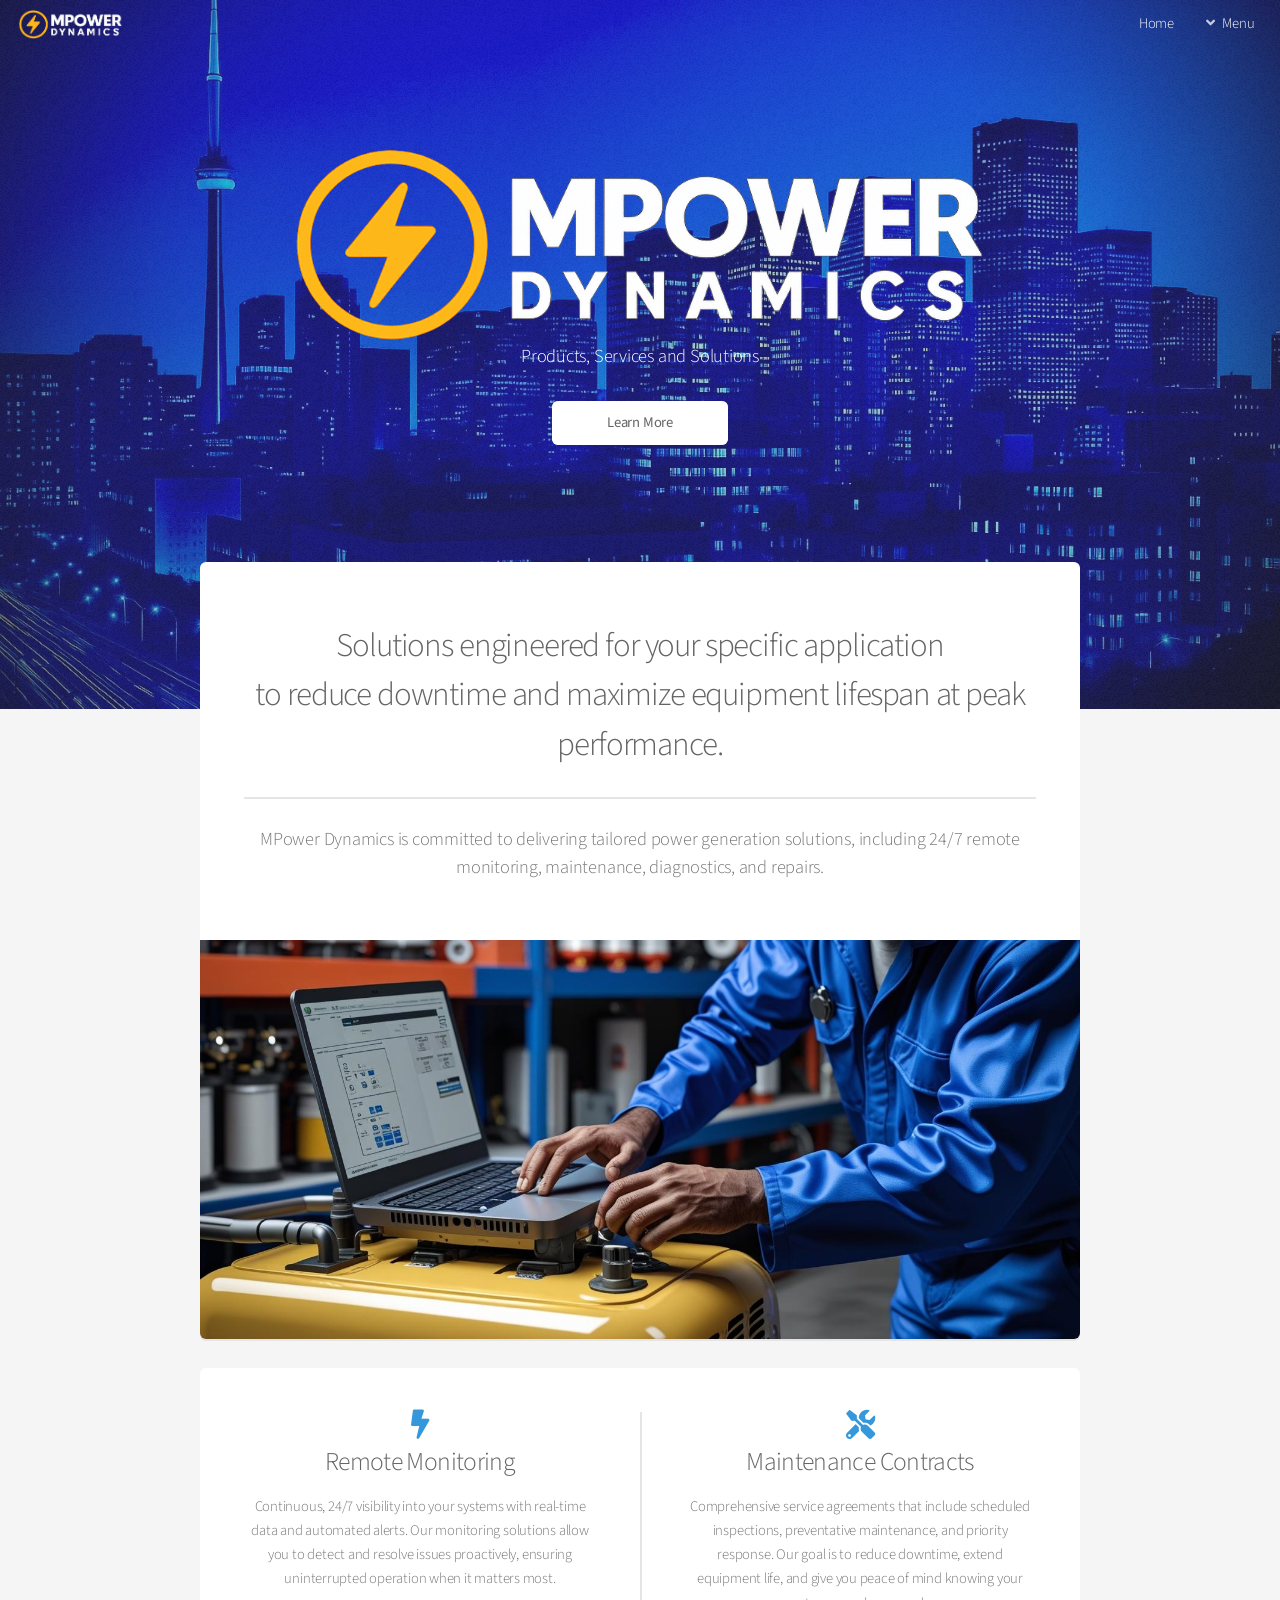
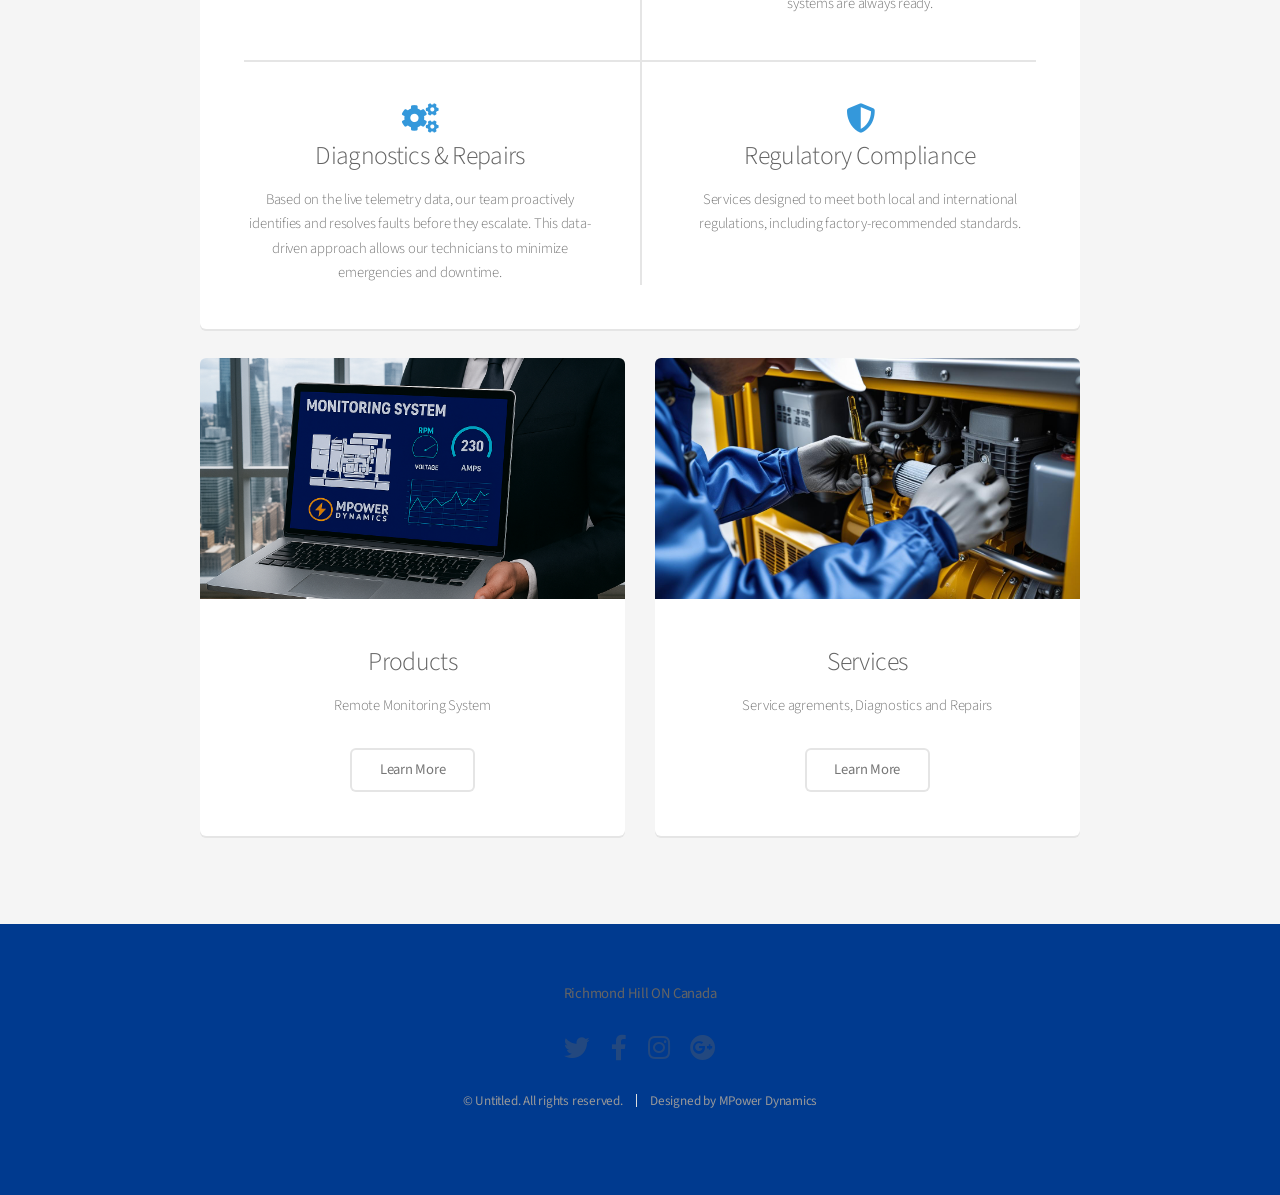
<file: index.html>
<!DOCTYPE HTML>
<!--	Alpha by HTML5 UP
	html5up.net | @ajlkn
	Free for personal and commercial use under the CCA 3.0 license (html5up.net/license)
-->
<html>
	<head>
		<title>MPower Dynamics</title>
		<link rel="icon" type="image/ico" href="images/Logo_F.png">
		<meta charset="utf-8" />
		<meta name="viewport" content="width=device-width, initial-scale=1, user-scalable=no" />
		<link rel="stylesheet" href="assets/css/main.css" />
<style>
  img.logo-image {
    max-width: 800px;
    width: 55%;
    height: auto;
    display: block;
    margin: 0 auto;
  }

  @media screen and (max-width: 480px) {
    img.logo-image {
      max-width: 200px;
    }
  }
</style>

	</head>
	<body class="landing is-preload">
		<div id="page-wrapper">

			<!-- Header -->
				<header id="header" class="alt">
					<h1><a href="index.html"><img src="images/Logo_Clear_WL.png" alt="Logo" style="height: 2em; vertical-align: middle;"></a></h1>
					<nav id="nav">
						<ul>
							<li><a href="index.html">Home</a></li>
							<li>
								<a href="#" class="icon solid fa-angle-down">Menu</a>
								<ul>
									<li><a href="whoweare.html">Who We Are</a></li>
									<li><a href="Products.html">Products</a>
										<ul>
											<li><a href="Products.html">Remote Monitoring</a></li>
											<!-- <li><a href="Products.html">Parts & Filters</a></li> -->
																					
										</ul>


									<li><a href="Services.html">Services</a>
										<ul>
											<li><a href="Services.html">Service Agreements</a></li>
											<li><a href="Services.html">Diagnostics & Repairs</a></li>
																				
										</ul>
									
									<li><a href="contact.html">Contact Us</a></li>
									</li>
								</ul>

							</li>
							
						</ul>
					</nav>
				</header>

			<!-- Banner -->
				<section id="banner">
				<img src="images/Logo_Clear_WL.png" alt="Logo" class="logo-image" />
				

				<p>Products, Services and Solutions</p>
 				<ul class="actions special">
 			 	<li><a href="whoweare.html" class="button primary">Learn More</a></li>
			 	</ul>
				</section>


			<!-- Main -->
				<section id="main" class="container">

					<section class="box special">
						<header class="major">
							<h2>Solutions engineered for your specific application
							<br />to reduce downtime and maximize equipment lifespan at peak performance.</h2>
							<p>MPower Dynamics is committed to delivering tailored power generation solutions,
							including 24/7 remote monitoring, maintenance, diagnostics, and repairs.</p>
						</header>
						<span class="image featured"><img src="images/pic01.jpg" alt="" /></span>
					</section>

					<section class="box special features">
						<div class="features-row">
							<section>
								<span class="icon solid fa-bolt fa-2x" style="color: #3498db;"></span>
								<h3>Remote Monitoring</h3>
								<p>Continuous, 24/7 visibility into your systems with real-time data and automated alerts. Our monitoring solutions allow you to detect and resolve issues proactively, ensuring uninterrupted operation when it matters most.</p>

							</section>
							<section>						
								<span class="icon solid fa-tools fa-2x" style="color: #3498db;"></span>
								<h3>Maintenance Contracts</h3>
								<p>Comprehensive service agreements that include scheduled inspections, preventative maintenance, and priority response. Our goal is to reduce downtime, extend equipment life, and give you peace of mind knowing your systems are always ready.</p>
							
							</section>
						</div>
						<div class="features-row">
							<section>

								<span class="icon solid fa-cogs  fa-2x" style="color: #3498db;"></span>
								<h3>Diagnostics & Repairs</h3>
								<p>Based on the live telemetry data, our team proactively identifies and resolves faults before they escalate. This data-driven approach allows our technicians to minimize emergencies and downtime.</p>
							
							</section>
							<section>						
								
								<span class="icon solid fa-shield-alt fa-2x" style="color: #3498db;"></span>
								<h3>Regulatory Compliance</h3>
								<p>Services designed to meet both local and international regulations, including factory-recommended standards.</p>



								</section>
						</div>
					</section>

					<div class="row">
						<div class="col-6 col-12-narrower">

							<section class="box special">
								<span class="image featured"><img src="images/pic02.png" alt="" /></span>
								<h3>Products</h3>
								<p>Remote Monitoring System</p>
								<ul class="actions special">
									<li><a href="Products.html" class="button alt">Learn More</a></li>
								</ul>
							</section>

						</div>
						<div class="col-6 col-12-narrower">

							<section class="box special">
								<span class="image featured"><img src="images/pic03.jpg" alt="" /></span>
								<h3>Services</h3>
								<p>Service agrements, Diagnostics and Repairs</p>
								<ul class="actions special">
									<li><a href="Services.html" class="button alt">Learn More</a></li>
								</ul>
							</section>

						</div>
					</div>

				</section>

			<!-- CTA -->
				
			<!-- Footer -->
				<footer id="footer">
					
					
				
					<ul class="icons">
						<p><strong>Richmond Hill ON Canada<strong></p>
						<li><a href="#" class="icon brands fa-twitter"><span class="label">Twitter</span></a></li>
						<li><a href="#" class="icon brands fa-facebook-f"><span class="label">Facebook</span></a></li>
						<li><a href="#" class="icon brands fa-instagram"><span class="label">Instagram</span></a></li>
												
						<li><a href="#" class="icon brands fa-google-plus"><span class="label">Google+</span></a></li>
					</ul>
						<ul class="copyright">
						<li>&copy; Untitled. All rights reserved.</li><li>Designed by MPower Dynamics</a></li>
					</ul>
				</footer>

		</div>

		<!-- Scripts -->
			<script src="assets/js/jquery.min.js"></script>
			<script src="assets/js/jquery.dropotron.min.js"></script>
			<script src="assets/js/jquery.scrollex.min.js"></script>
			<script src="assets/js/browser.min.js"></script>
			<script src="assets/js/breakpoints.min.js"></script>
			<script src="assets/js/util.js"></script>
			<script src="assets/js/main.js"></script>

	</body>

</html>
</file>
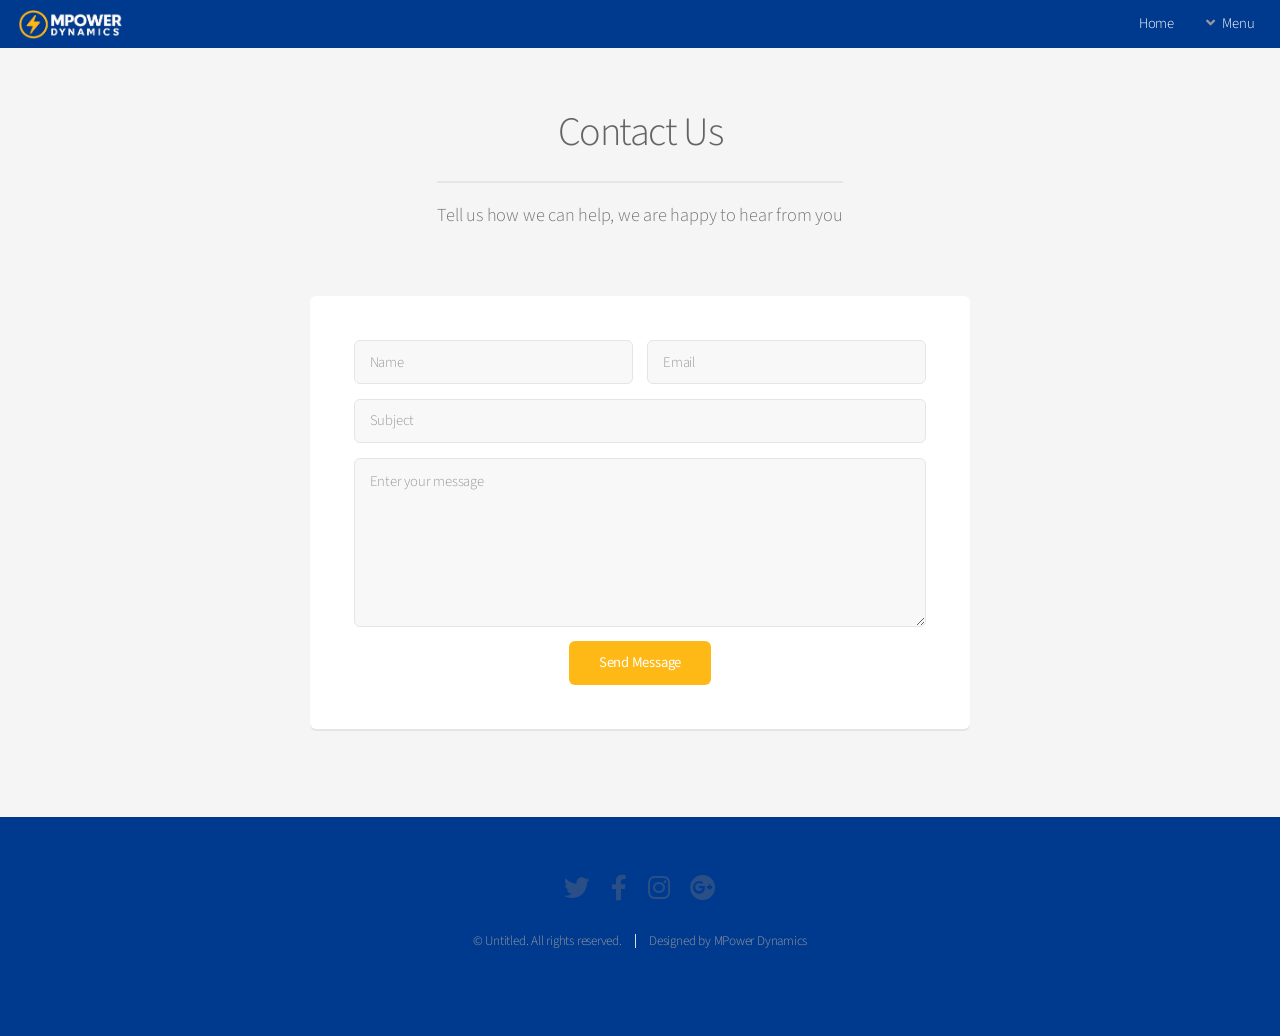
<file: contact.html>
﻿<!DOCTYPE HTML>
<!--
	Alpha by HTML5 UP
	html5up.net | @ajlkn
	Free for personal and commercial use under the CCA 3.0 license (html5up.net/license)
-->
<html>
	<head>
		<title>MPower Dynamics</title>
		<link rel="icon" type="image/ico" href="images/Logo_F.png">
		<meta charset="utf-8" />
		<meta name="viewport" content="width=device-width, initial-scale=1, user-scalable=no" />
		<link rel="stylesheet" href="assets/css/main.css" />
	</head>
	<body class="is-preload">
		<div id="page-wrapper">

			<!-- Header -->
				<header id="header">
					<h1><a href="index.html"><img src="images/Logo_Clear_WL.png" alt="Logo" style="height: 2em; vertical-align: middle;"></a></h1>
					<nav id="nav">
						<ul>
							<li><a href="index.html">Home</a></li>
							<li>
								<a href="#" class="icon solid fa-angle-down">Menu</a>
								<ul>
									<li><a href="whoweare.html">Who We Are</a></li>
									

											<li><a href="Products.html">Products</a>
										<ul>
											<li><a href="Products.html">Remote Monitoring</a></li>
											<!-- <li><a href="Products.html">Parts & Filters</a></li> -->
																					
										</ul>


									<li><a href="Services.html">Services</a>
										<ul>
											<li><a href="Services.html">Service Agreements</a></li>
											<li><a href="Services.html">Diagnostics & Repairs</a></li>
																					
										</ul>


									
									<li><a href="contact.html">Contact Us</a></li>
									</li>
								</ul>
							</li>
						</ul>
					</nav>
				</header>

			<!-- Main -->
				<section id="main" class="container medium">
					<header>
						<h2>Contact Us</h2>
						<p>Tell us how we can help, we are happy to hear from you</p>
					</header>
					<div class="box">
						<div id="success-message" style="display:none; color:green; margin-bottom:1em; font-weight:bold;">
							✅ Message sent! We'll be in touch soon.
						</div>
						<form id="contact-form" method="post" action="https://formspree.io/f/xojkjndv">
							<div class="row gtr-50 gtr-uniform">
								<div class="col-6 col-12-mobilep">
									<input type="text" name="name" id="name" value="" placeholder="Name" required />
								</div>
								<div class="col-6 col-12-mobilep">
									<input type="email" name="email" id="email" value="" placeholder="Email" required />
								</div>
								<div class="col-12">
									<input type="text" name="subject" id="subject" value="" placeholder="Subject" />
								</div>
								<div class="col-12">
									<textarea name="message" id="message" placeholder="Enter your message" rows="6" required></textarea>
								</div>
								<div class="col-12">
									<ul class="actions special">
										<li><input type="submit" value="Send Message" /></li>
									</ul>
								</div>
							</div>
						</form>
					</div>
				</section>

			<!-- Footer -->
				<footer id="footer">
					<ul class="icons">
						<li><a href="#" class="icon brands fa-twitter"><span class="label">Twitter</span></a></li>
						<li><a href="#" class="icon brands fa-facebook-f"><span class="label">Facebook</span></a></li>
						<li><a href="#" class="icon brands fa-instagram"><span class="label">Instagram</span></a></li>
						<li><a href="#" class="icon brands fa-google-plus"><span class="label">Google+</span></a></li>
					</ul>
					<ul class="copyright">
						<li>&copy; Untitled. All rights reserved.</li><li>Designed by MPower Dynamics</a></li>
					</ul>
				</footer>

		</div>

		<!-- Scripts -->
			<script src="assets/js/jquery.min.js"></script>
			<script src="assets/js/jquery.dropotron.min.js"></script>
			<script src="assets/js/jquery.scrollex.min.js"></script>
			<script src="assets/js/browser.min.js"></script>
			<script src="assets/js/breakpoints.min.js"></script>
			<script src="assets/js/util.js"></script>
			<script src="assets/js/main.js"></script>

			<script>
				var form = document.getElementById('contact-form');
				form.addEventListener('submit', function(e) {
					e.preventDefault();
					var data = new FormData(form);
					fetch(form.action, {
						method: 'POST',
						body: data,
						headers: { 'Accept': 'application/json' }
					}).then(function(response) {
						if (response.ok) {
							document.getElementById('success-message').style.display = 'block';
							form.reset();
						} else {
							alert('Oops! There was a problem sending your message. Please try again.');
						}
					}).catch(function() {
						alert('Oops! There was a problem sending your message. Please try again.');
					});
				});
			</script>

	</body>
</html>
</file>
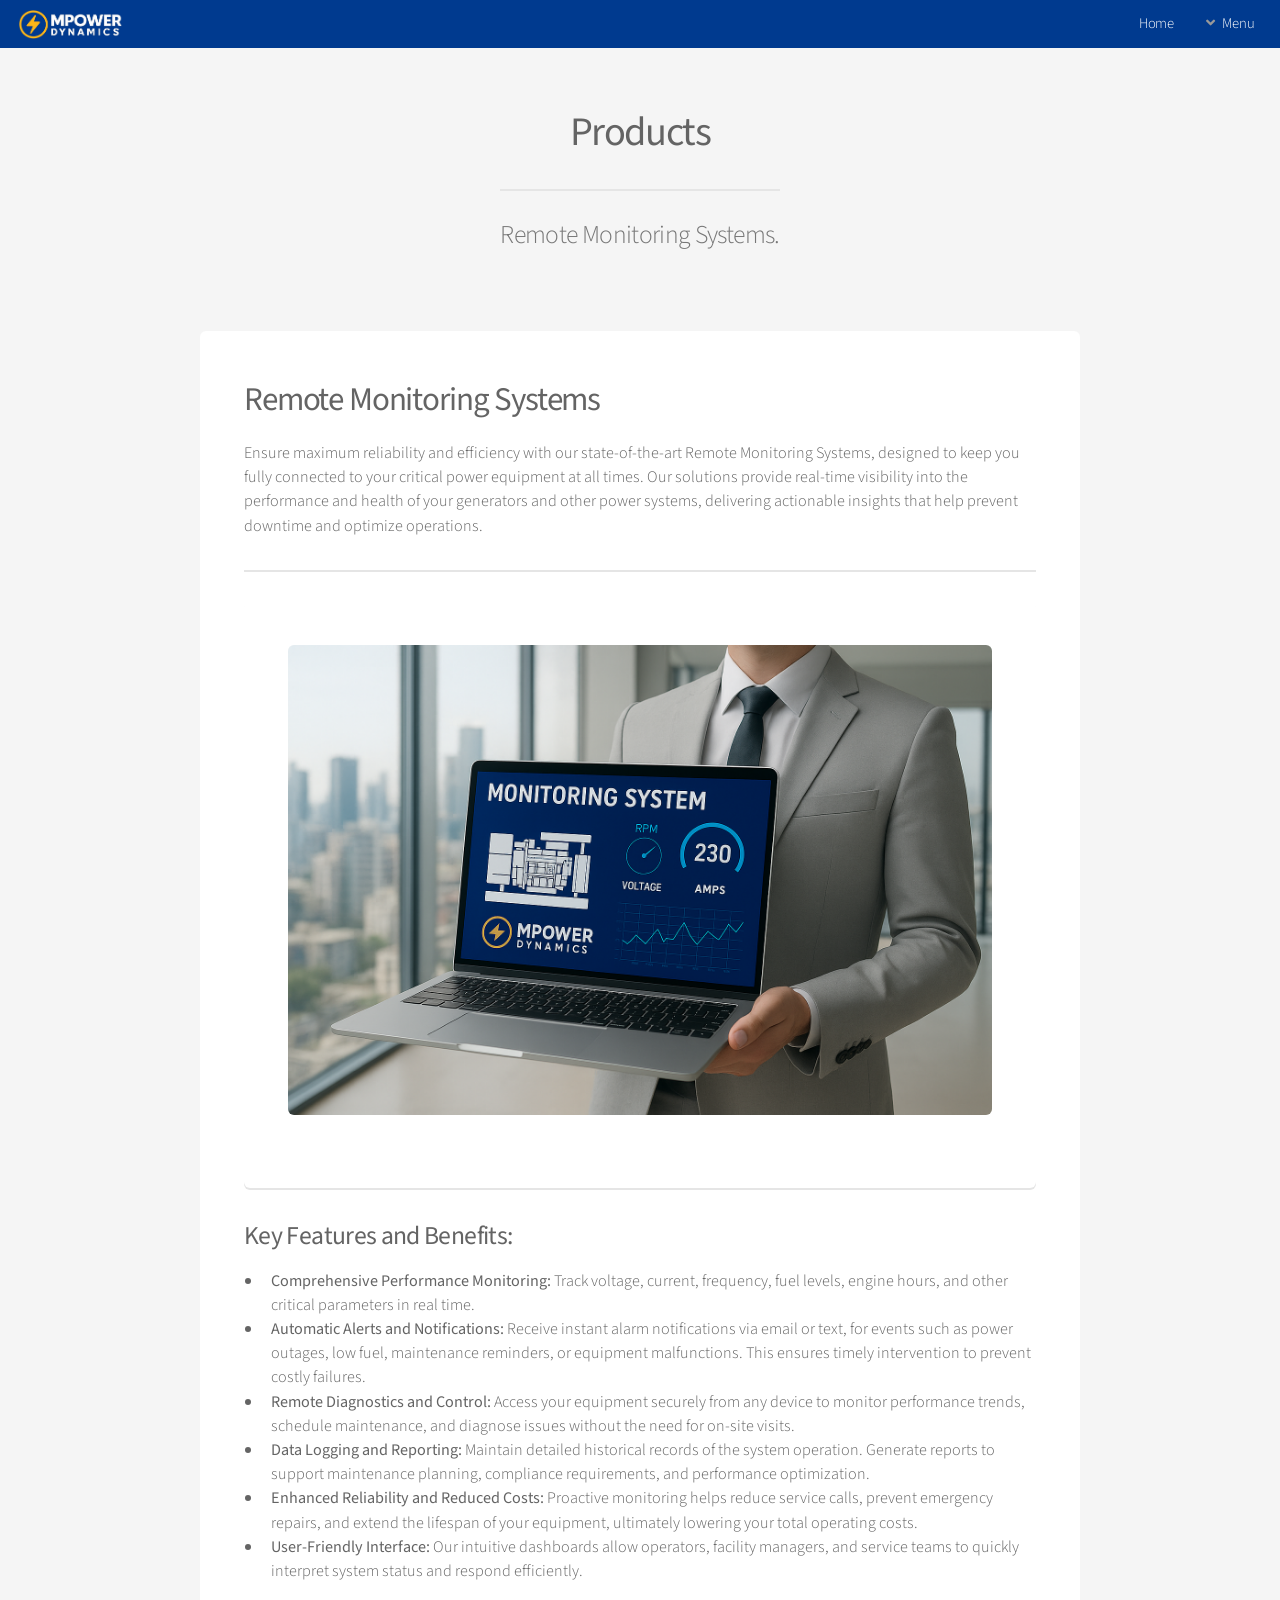
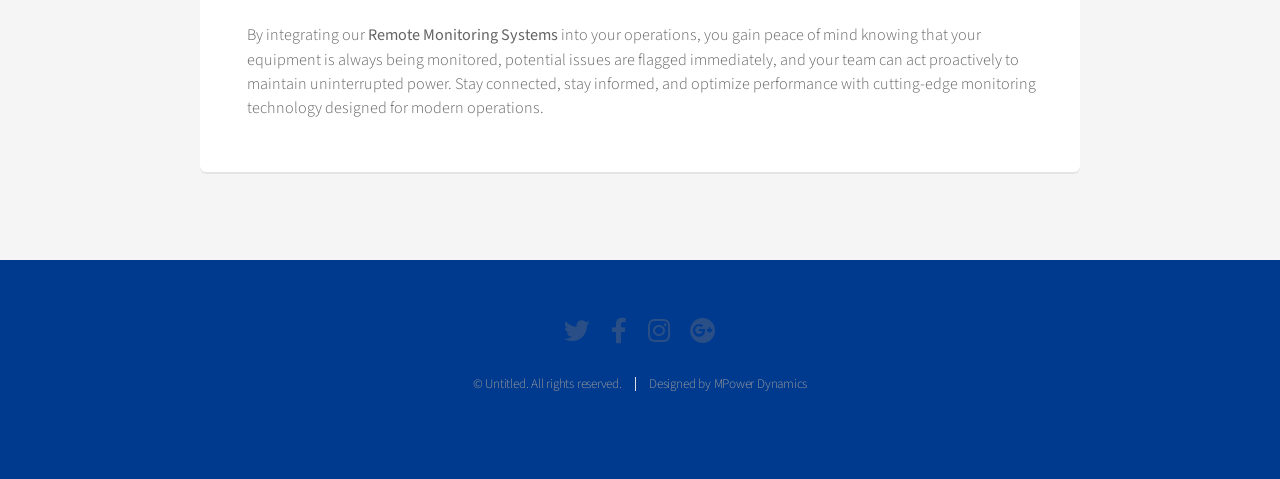
<file: Products.html>
<!DOCTYPE HTML>
<!--
	Alpha by HTML5 UP
	html5up.net | @ajlkn
	Free for personal and commercial use under the CCA 3.0 license (html5up.net/license)
-->
<html>
	<head>
		<title>MPower Dynamics</title>
		<link rel="icon" type="image/ico" href="images/Logo_F.png">
		<meta charset="utf-8" />
		<meta name="viewport" content="width=device-width, initial-scale=1, user-scalable=no" />
		<link rel="stylesheet" href="assets/css/main.css" />
	</head>
	<body class="is-preload">
		<div id="page-wrapper">

			<!-- Header -->
				<header id="header">
					<h1><a href="index.html"><img src="images/Logo_Clear_WL.png" alt="Logo" style="height: 2em; vertical-align: middle;"></a></h1>
					<nav id="nav">
						<ul>
							<li><a href="index.html">Home</a></li>
							<li>
								<a href="#" class="icon solid fa-angle-down">Menu</a>
								<ul>
									<li><a href="whoweare.html">Who We Are</a></li>
									<li><a href="Products.html">Products</a>
										<ul>
											<li><a href="Products.html">Remote Monitoring</a></li>
											<!-- <li><a href="Products.html">Parts & Filters</a></li> -->
																					
										</ul>


									<li><a href="Services.html">Services</a>
										<ul>
											<li><a href="Services.html">Service Agreements</a></li>
											<li><a href="Services.html">Diagnostics & Repairs</a></li>
																					
										</ul>
									
									<li><a href="contact.html">Contact Us</a></li>
									</li>
								</ul>
							</li>
						</ul>
					</nav>
				</header>

			<!-- Main -->
				<section id="main" class="container">
					<header>
						<h2> <strong>Products </strong></h2>
						<h3><p>Remote Monitoring Systems.</p></h3>
					</header>
					<div class="row">
						<div class="col-12">

							<!-- Text -->
								<section class="box">
									<h2> <strong>Remote Monitoring Systems </strong></h2>
									<h4><p>Ensure maximum reliability and efficiency with our state-of-the-art <bold>Remote Monitoring Systems<bold>, 
									designed to keep you fully connected to your critical power equipment at all times. 
									Our solutions provide <bold>real-time visibility<bold> into the performance and health of your generators and other power systems, 
									delivering actionable insights that help prevent downtime and optimize operations.</p></h4>

									<hr />

									<section class="box">
									<span class="image fit"><img src="images/Monitoring_full.png" alt="" /></span>
									
									</section>
												<h3><strong>Key Features and Benefits:</strong></h3>
												<div class="row">

												<h4>
												<ul>
												<li> <strong> Comprehensive Performance Monitoring: </strong> Track voltage, current, frequency, fuel levels, engine hours, and other critical parameters in real time.</li>
												<li> <strong> Automatic Alerts and Notifications: </strong> Receive instant alarm notifications via email or text, for events such as power outages, low fuel, maintenance reminders, or equipment malfunctions. This ensures timely intervention to prevent costly failures.</li>
												<li> <strong> Remote Diagnostics and Control: </strong> Access your equipment securely from any device to monitor performance trends, schedule maintenance, and diagnose issues without the need for on-site visits.</li>
												<li> <strong> Data Logging and Reporting: </strong> Maintain detailed historical records of the system operation. Generate reports to support maintenance planning, compliance requirements, and performance optimization.</li>
												<li> <strong> Enhanced Reliability and Reduced Costs: </strong> Proactive monitoring helps reduce service calls, prevent emergency repairs, and extend the lifespan of your equipment, ultimately lowering your total operating costs.</li>
												<li> <strong> User-Friendly Interface: </strong> Our intuitive dashboards allow operators, facility managers, and service teams to quickly interpret system status and respond efficiently.</li>
												</ul>
												</h4>
												<h4>By integrating our <strong> Remote Monitoring Systems </strong> into your operations, you gain peace of mind knowing that your equipment is always being monitored, potential issues are flagged immediately, and your team can act proactively to maintain uninterrupted power. Stay connected, stay informed, and optimize performance with cutting-edge monitoring technology designed for modern operations.</h4>
																				

								</section>
								

						</div>
					</div>
					

							
						<div class="row">
						<div class="col-12">

							<!-- Text 
								<section class="box">
									<h2>  <strong> OEM Parts & Filters  </strong> </h2>
									<h4><p>Keep your equipment running at peak performance with our full range of genuine parts and high-quality filters. 
									Designed for durability and efficiency, our products ensure maximum uptime and reliability. Whether you need replacement components,
									 routine maintenance supplies, or specialized filtration solutions, we provide parts that meet or exceed OEM standards. 
									With our trusted products, you can minimize downtime, extend the life of your systems, and operate with confidence.</p></h4>

									<hr />

									<section class="box">
									<span class="image fit"><img src="images/8.jpg" alt="" /></span>
									
									</section>									

								</section>
							-->
								

						</div>
										
					</div>

						






			
				</section>

															
											



			<!-- Footer -->
				<footer id="footer">
					<ul class="icons">
						<li><a href="#" class="icon brands fa-twitter"><span class="label">Twitter</span></a></li>
						<li><a href="#" class="icon brands fa-facebook-f"><span class="label">Facebook</span></a></li>
						<li><a href="#" class="icon brands fa-instagram"><span class="label">Instagram</span></a></li>
						
						<li><a href="#" class="icon brands fa-google-plus"><span class="label">Google+</span></a></li>
					</ul>
					<ul class="copyright">
						<li>&copy; Untitled. All rights reserved.</li><li>Designed by MPower Dynamics</a></li>
					</ul>
				</footer>

		</div>

		<!-- Scripts -->
			<script src="assets/js/jquery.min.js"></script>
			<script src="assets/js/jquery.dropotron.min.js"></script>
			<script src="assets/js/jquery.scrollex.min.js"></script>
			<script src="assets/js/browser.min.js"></script>
			<script src="assets/js/breakpoints.min.js"></script>
			<script src="assets/js/util.js"></script>
			<script src="assets/js/main.js"></script>

	</body>
</html>
</file>
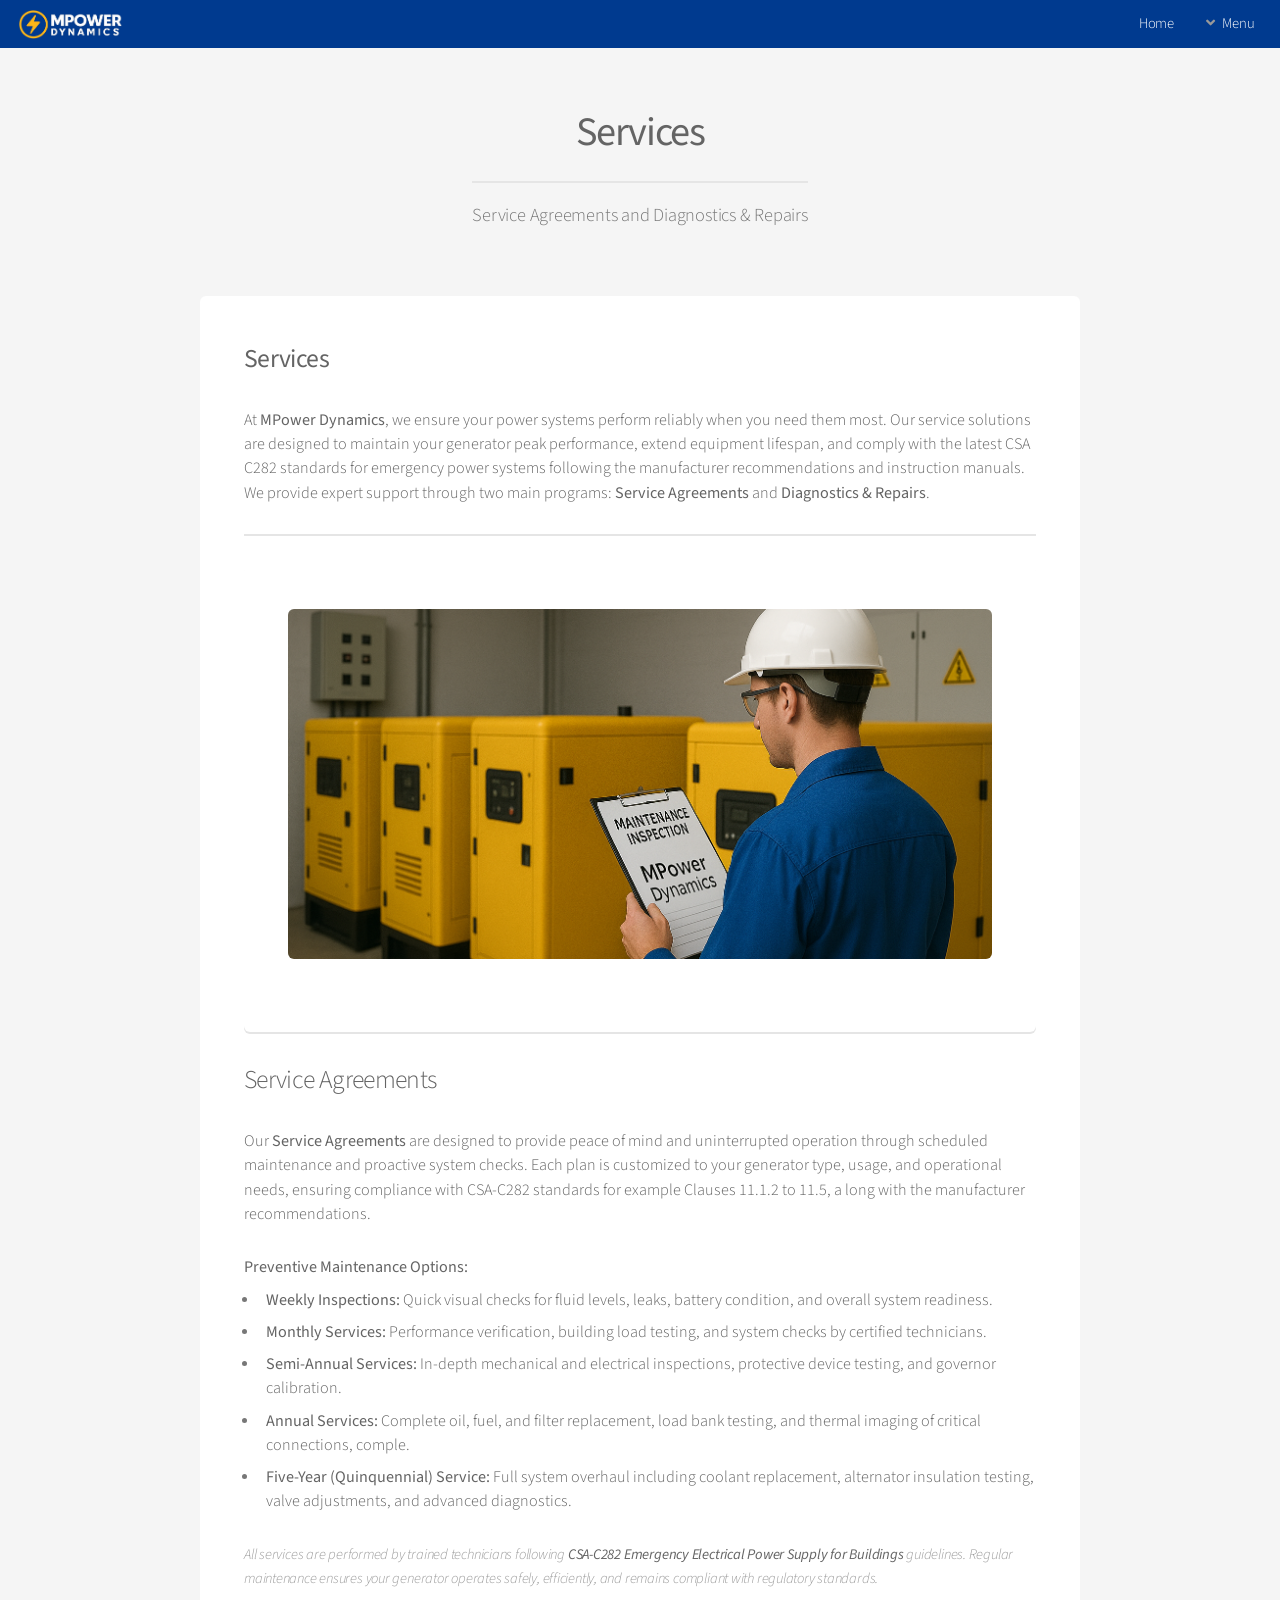
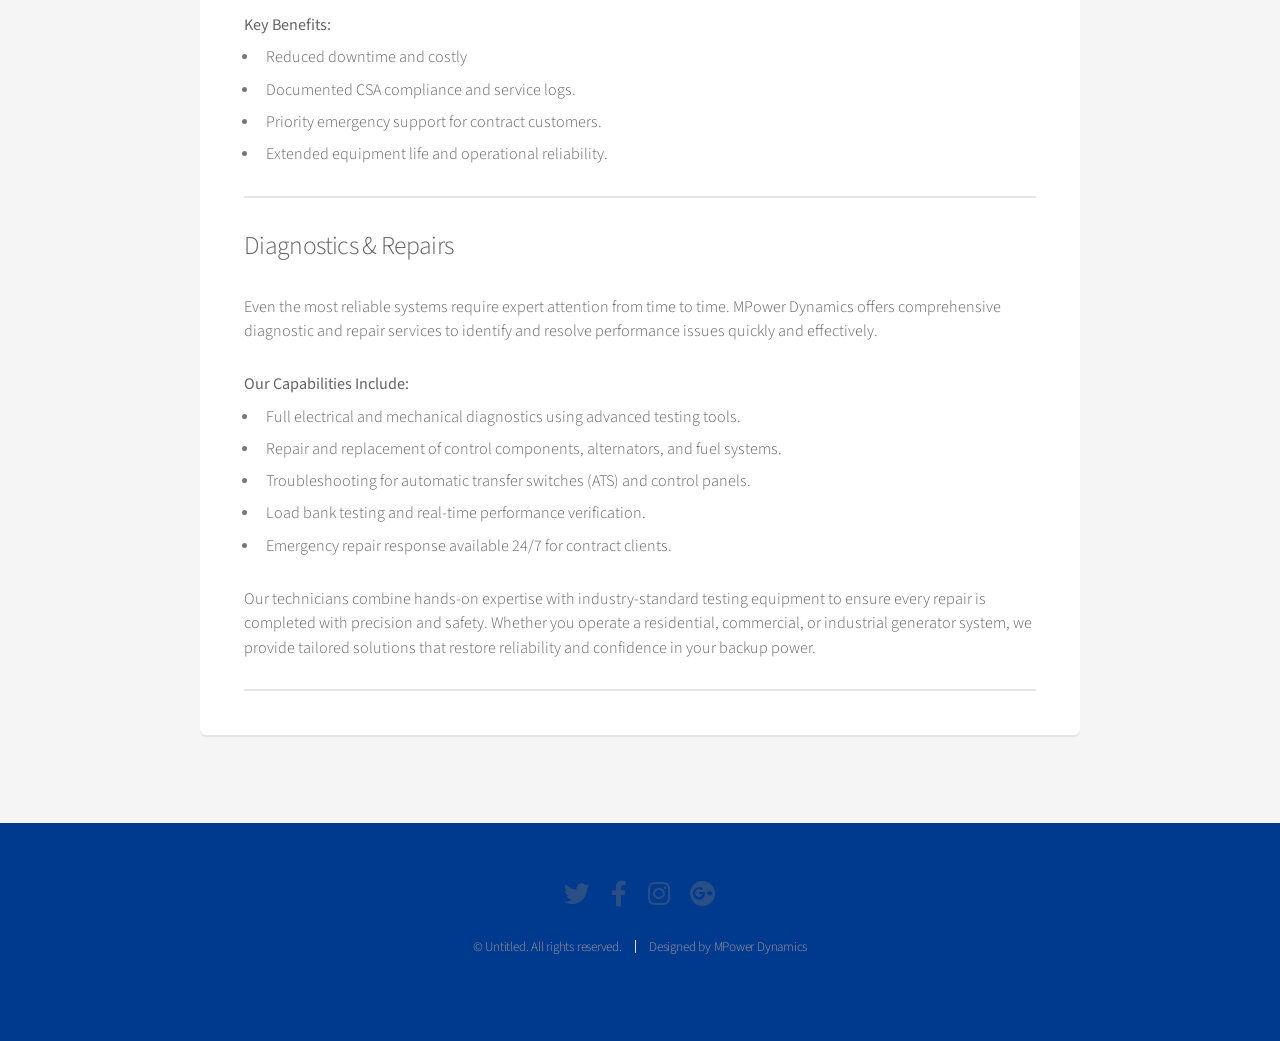
<file: Services.html>
<!DOCTYPE HTML>
<!--
	Alpha by HTML5 UP
	html5up.net | @ajlkn
	Free for personal and commercial use under the CCA 3.0 license (html5up.net/license)
-->
<html>
	<head>
		<title>MPower Dynamics</title>
		<link rel="icon" type="image/ico" href="images/Logo_F.png">
		<meta charset="utf-8" />
		<meta name="viewport" content="width=device-width, initial-scale=1, user-scalable=no" />
		<link rel="stylesheet" href="assets/css/main.css" />
	</head>
	<body class="is-preload">
		<div id="page-wrapper">

			<!-- Header -->
				<header id="header">
					<h1><a href="index.html"><img src="images/Logo_Clear_WL.png" alt="Logo" style="height: 2em; vertical-align: middle;"></a></h1>
					<nav id="nav">
						<ul>
							<li><a href="index.html">Home</a></li>
							<li>
								<a href="#" class="icon solid fa-angle-down">Menu</a>
								<ul>
									<li><a href="whoweare.html">Who We Are</a></li>
									<li><a href="Products.html">Products</a>
										<ul>
											<li><a href="Products.html">Remote Monitoring</a></li>
											<!-- <li><a href="Products.html">Parts & Filters</a></li> -->
																					
										</ul>


									<li><a href="Services.html">Services</a>
										<ul>
											<li><a href="Services.html">Service Agreements</a></li>
											<li><a href="Services.html">Diagnostics & Repairs</a></li>
																					
										</ul>
									
									<li><a href="contact.html">Contact Us</a></li>
									</li>
								</ul>
							</li>
						</ul>
					</nav>
				</header>

			<!-- Main -->
				<section id="main" class="container">
					<header>
						<h2><b>Services</b></h2>
						<p>Service Agreements and Diagnostics & Repairs</p>
					</header>
					<div class="row">
						<div class="col-12">

							<!-- Text -->
								<section class="box">
									<header><h3><b>Services</b></h3></header>
									<p><h4>At <b>MPower Dynamics</b>, we ensure your power systems perform reliably when you need them most. 
									Our service solutions are designed to maintain your generator peak performance, extend equipment lifespan, 
									and comply with the latest CSA C282 standards for emergency power systems following the manufacturer recommendations and instruction manuals.
									We provide expert support through two main programs: <b>Service Agreements</b> and <b>Diagnostics & Repairs</b>.</h4></p>					
									
									<hr />

									<section class="box">
									<span class="image fit"><img src="images/pic10.png" alt="" /></span>
									
									</section>

									<header>
										<h3>Service Agreements</h3>
										
									</header>
									<p><h4>Our <b>Service Agreements</b> are designed to provide peace of mind and uninterrupted operation through scheduled maintenance and proactive system checks. 
									Each plan is customized to your generator type, usage, and operational needs, ensuring compliance with CSA-C282 standards for example Clauses 11.1.2 to 11.5, a long with the manufacturer recommendations.</h4></p>

									
									<header>
										<h4><b>Preventive Maintenance Options:</b></h4>


											<ul>
												<li><h4><b>Weekly Inspections:</b> Quick visual checks for fluid levels, leaks, battery condition, and overall system readiness.</h4></li>
												<li><h4><b>Monthly Services:</b> Performance verification, building load testing, and system checks by certified technicians.</h4></li>
												<li><h4><b>Semi-Annual Services:</b> In-depth mechanical and electrical inspections, protective device testing, and governor calibration.</h4></li>
												<li><h4><b>Annual Services:</b> Complete oil, fuel, and filter replacement, load bank testing, and thermal imaging of critical connections, comple.</h4></li>
												<li><h4><b>Five-Year (Quinquennial) Service:</b> Full system overhaul including coolant replacement, alternator insulation testing, valve adjustments, and advanced diagnostics.</h4></li>
											</ul>
												<p>All services are performed by trained technicians following <b>CSA-C282 Emergency Electrical Power Supply for Buildings</b> guidelines. 
												Regular maintenance ensures your generator operates safely, efficiently, and remains compliant with regulatory standards.</p>


										<h4><b>Key Benefits:</b></h4>

											<ul>
												<li><h4>Reduced downtime and costly</h4></li>
												<li><h4>Documented CSA compliance and service logs.</h4></li>
												<li><h4>Priority emergency support for contract customers.</h4></li>
												<li><h4>Extended equipment life and operational reliability.</h4></li>
												
											</ul>

	
									</header>
									



									<hr />

									

									<header>
										<h3>Diagnostics & Repairs</h3>
										
									</header>
									<p><h4>Even the most reliable systems require expert attention from time to time. MPower Dynamics offers comprehensive diagnostic and repair services to identify and resolve performance 
									issues quickly and effectively.</h4></p>

									
									<header>
										<h4><b>Our Capabilities Include:</b></h4>

											<ul>
												<li><h4>Full electrical and mechanical diagnostics using advanced testing tools.</h4></li>
												<li><h4>Repair and replacement of control components, alternators, and fuel systems.</h4></li>
												<li><h4>Troubleshooting for automatic transfer switches (ATS) and control panels.</h4></li>
												<li><h4>Load bank testing and real-time performance verification.</h4></li>
												<li><h4>Emergency repair response available 24/7 for contract clients.</h4></li>
											</ul>
											
									</header>


									<h4>Our technicians combine hands-on expertise with industry-standard testing equipment to ensure every repair is completed with precision and safety. Whether you operate a residential, commercial, 
									or industrial generator system, we provide tailored solutions that restore reliability and confidence in your backup power.</h4>


									
									<hr />

									
								</section>

						</div>
					</div>
					
					</section>	

			<!-- Footer -->
				<footer id="footer">
					<ul class="icons">
						<li><a href="#" class="icon brands fa-twitter"><span class="label">Twitter</span></a></li>
						<li><a href="#" class="icon brands fa-facebook-f"><span class="label">Facebook</span></a></li>
						<li><a href="#" class="icon brands fa-instagram"><span class="label">Instagram</span></a></li>
						
						<li><a href="#" class="icon brands fa-google-plus"><span class="label">Google+</span></a></li>
					</ul>
					<ul class="copyright">
						<li>&copy; Untitled. All rights reserved.</li><li>Designed by MPower Dynamics</a></li>
					</ul>
				</footer>

		</div>

		<!-- Scripts -->
			<script src="assets/js/jquery.min.js"></script>
			<script src="assets/js/jquery.dropotron.min.js"></script>
			<script src="assets/js/jquery.scrollex.min.js"></script>
			<script src="assets/js/browser.min.js"></script>
			<script src="assets/js/breakpoints.min.js"></script>
			<script src="assets/js/util.js"></script>
			<script src="assets/js/main.js"></script>

	</body>
</html>
</file>
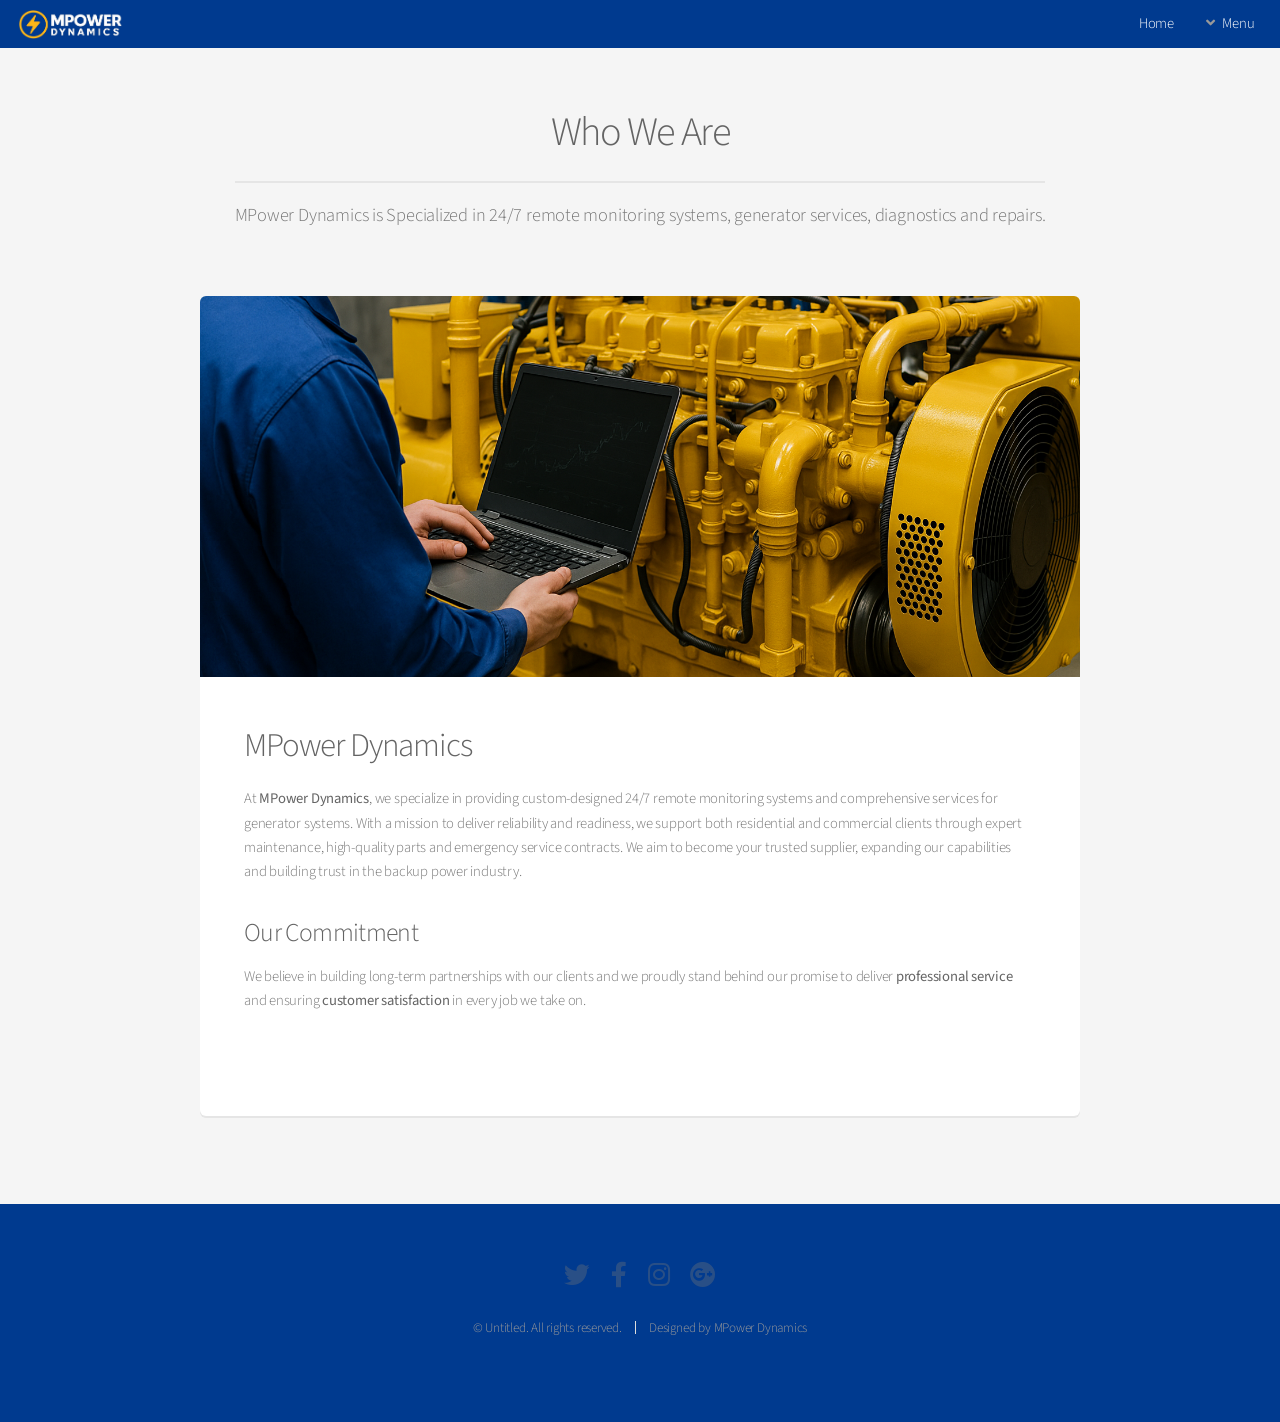
<file: whoweare.html>
<!DOCTYPE HTML>
<!--
	Alpha by HTML5 UP
	html5up.net | @ajlkn
	Free for personal and commercial use under the CCA 3.0 license (html5up.net/license)
-->
<html>
	<head>
		<title>MPower Dynamics</title>
		<link rel="icon" type="image/ico" href="images/Logo_F.png">
		<meta charset="utf-8" />
		<meta name="viewport" content="width=device-width, initial-scale=1, user-scalable=no" />
		<link rel="stylesheet" href="assets/css/main.css" />
	</head>
	<body class="is-preload">
		<div id="page-wrapper">

			<!-- Header -->
				<header id="header">
					<h1><a href="index.html"><img src="images/Logo_Clear_WL.png" alt="Logo" style="height: 2em; vertical-align: middle;"></a></h1>
					<nav id="nav">
						<ul>
							<li><a href="index.html">Home</a></li>
							<li>
								<a href="#" class="icon solid fa-angle-down">Menu</a>
								<ul>
									<li><a href="whoweare.html">Who We Are</a></li>
									<li><a href="Products.html">Products</a>
										<ul>
											<li><a href="Products.html">Remote Monitoring</a></li>
											<!-- <li><a href="Products.html">Parts & Filters</a></li> -->
																					
										</ul>


									<li><a href="Services.html">Services</a>
										<ul>
											<li><a href="Services.html">Service Agreements</a></li>
											<li><a href="Services.html">Diagnostics & Repairs</a></li>
																					
										</ul>
									
									<li><a href="contact.html">Contact Us</a></li>
									</li>
								</ul>
							</li>
							
						</ul>
					</nav>
				</header>

			<!-- Main -->
				<section id="main" class="container">
					<header>
						<h2>Who We Are</h2>
						<p>MPower Dynamics is Specialized in 24/7 remote monitoring systems, generator services, diagnostics and repairs.</p>
					</header>
					<div class="box">
						<span class="image featured"><img src="images/pic08.jpg" alt="" /></span>
						<h2>MPower Dynamics</h2>
						<p>At <strong>MPower Dynamics</strong>, we specialize in providing custom-designed 24/7 remote monitoring systems and comprehensive services for generator systems. 
											With a mission to deliver reliability and readiness, we support both residential and commercial clients through expert maintenance, 
											high-quality parts and emergency service contracts. 
											We aim to become your trusted supplier, expanding our capabilities and building trust in the backup power industry.</p>
						<div class="row">
							<div class="row-6 row-12-mobilep">
								<h3>Our Commitment</h3>
								<p>We believe in building long-term partnerships with our clients and
								we proudly stand behind our promise to deliver <strong>professional service</strong> and ensuring <strong>customer satisfaction</strong> in every job we take on.</p>
							</div>
							<div class="row-6 row-12-mobilep">
								<h3></h3>
								<p></p>
							</div>
						</div>
					</div>
				</section>

			<!-- Footer -->
				<footer id="footer">
					<ul class="icons">
						<li><a href="#" class="icon brands fa-twitter"><span class="label">Twitter</span></a></li>
						<li><a href="#" class="icon brands fa-facebook-f"><span class="label">Facebook</span></a></li>
						<li><a href="#" class="icon brands fa-instagram"><span class="label">Instagram</span></a></li>
						
						<li><a href="#" class="icon brands fa-google-plus"><span class="label">Google+</span></a></li>
					</ul>
					<ul class="copyright">
						<li>&copy; Untitled. All rights reserved.</li><li>Designed by MPower Dynamics</a></li>
					</ul>
				</footer>

		</div>

		<!-- Scripts -->
			<script src="assets/js/jquery.min.js"></script>
			<script src="assets/js/jquery.dropotron.min.js"></script>
			<script src="assets/js/jquery.scrollex.min.js"></script>
			<script src="assets/js/browser.min.js"></script>
			<script src="assets/js/breakpoints.min.js"></script>
			<script src="assets/js/util.js"></script>
			<script src="assets/js/main.js"></script>

	</body>
</html>
</file>
<file: assets/css/main.css>
@import url("fontawesome-all.min.css");
@import url("https://fonts.googleapis.com/css?family=Source+Sans+Pro:300,400,300italic,400italic");

/*
	Alpha by HTML5 UP
	html5up.net | @ajlkn
	Free for personal and commercial use under the CCA 3.0 license (html5up.net/license)
*/

/* Reset */

/* Based on meyerweb.com/eric/tools/css/reset (v2.0 | 20110126 | License: public domain) */

	html, body, div, span, applet, object,
	iframe, h1, h2, h3, h4, h5, h6, p, blockquote,
	pre, a, abbr, acronym, address, big, cite,
	code, del, dfn, em, img, ins, kbd, q, s, samp,
	small, strike, strong, sub, sup, tt, var, b,
	u, i, center, dl, dt, dd, ol, ul, li, fieldset,
	form, label, legend, table, caption, tbody,
	tfoot, thead, tr, th, td, article, aside,
	canvas, details, embed, figure, figcaption,
	footer, header, hgroup, menu, nav, output, ruby,
	section, summary, time, mark, audio, video {
		margin: 0;
		padding: 0;
		border: 0;
		font-size: 100%;
		font: inherit;
		vertical-align: baseline;
	}

	article, aside, details, figcaption, figure,
	footer, header, hgroup, menu, nav, section {
		display: block;
	}

	body {
		line-height: 1;
	}

	ol, ul {
		list-style: none;
	}

	blockquote, q {
		quotes: none;
	}

		blockquote:before, blockquote:after, q:before, q:after {
			content: '';
			content: none;
		}

	table {
		border-collapse: collapse;
		border-spacing: 0;
	}

	body {
		-webkit-text-size-adjust: none;
	}

	mark {
		background-color: transparent;
		color: inherit;
	}

	input::-moz-focus-inner {
		border: 0;
		padding: 0;
	}

	input, select, textarea {
		-moz-appearance: none;
		-webkit-appearance: none;
		-ms-appearance: none;
		appearance: none;
	}

/* Basic */

	@-ms-viewport {
		width: device-width;
	}

	body {
		-ms-overflow-style: scrollbar;
	}

	@media screen and (max-width: 480px) {

		html, body {
			min-width: 320px;
		}

	}

	html {
		box-sizing: border-box;
	}

	*, *:before, *:after {
		box-sizing: inherit;
	}

	body {
		background: #f5f5f5;
	}

	body, input, select, textarea {
		color: #777;
		font-family: "Source Sans Pro", sans-serif;
		font-size: 16pt;
		font-weight: 300;
		line-height: 1.65em;
		letter-spacing: -0.015em;
	}

	a {
		-moz-transition: color 0.2s ease-in-out, border-bottom-color 0.2s ease-in-out;
		-webkit-transition: color 0.2s ease-in-out, border-bottom-color 0.2s ease-in-out;
		-ms-transition: color 0.2s ease-in-out, border-bottom-color 0.2s ease-in-out;
		transition: color 0.2s ease-in-out, border-bottom-color 0.2s ease-in-out;
		border-bottom: dotted 1px;
		color: #003a8f;
		text-decoration: none;
	}

		a:hover {
			border-bottom-color: transparent;
		}

	strong, b {
		color: #646464;
		font-weight: 400;
	}

	em, i {
		font-style: italic;
	}

	p {
		margin: 0 0 2em 0;
	}

	h1, h2, h3, h4, h5, h6 {
		color: #646464;
		font-weight: 300;
		line-height: 1em;
		margin: 0 0 0.5em 0;
	}

		h1 a, h2 a, h3 a, h4 a, h5 a, h6 a {
			color: inherit;
			text-decoration: none;
		}

	h2 {
		font-size: 2.25em;
		line-height: 1.5em;
		letter-spacing: -0.035em;
	}

	h3 {
		font-size: 1.75em;
		line-height: 1.5em;
		letter-spacing: -0.025em;
	}

	h4 {
		font-size: 1.1em;
		line-height: 1.5em;
		letter-spacing: 0;
	}

	h5 {
		font-size: 0.9em;
		line-height: 1.5em;
		letter-spacing: 0;
	}

	h6 {
		font-size: 0.7em;
		line-height: 1.5em;
		letter-spacing: 0;
	}

	sub {
		font-size: 0.8em;
		position: relative;
		top: 0.5em;
	}

	sup {
		font-size: 0.8em;
		position: relative;
		top: -0.5em;
	}

	hr {
		border: 0;
		border-bottom: solid 2px #e5e5e5;
		margin: 2em 0;
	}

		hr.major {
			margin: 3em 0;
		}

	blockquote {
		border-left: solid 4px #e5e5e5;
		font-style: italic;
		margin: 0 0 2em 0;
		padding: 0.5em 0 0.5em 2em;
	}

	pre {
		-webkit-overflow-scrolling: touch;
		background: #f8f8f8;
		border-radius: 6px;
		border: solid 1px #e5e5e5;
		font-family: monospace;
		font-size: 0.9em;
		line-height: 1.75em;
		margin: 0 0 2em 0;
		overflow-x: auto;
		padding: 1em 1.5em;
	}

	code {
		background: #f8f8f8;
		border-radius: 6px;
		border: solid 1px #e5e5e5;
		font-family: monospace;
		font-size: 0.9em;
		margin: 0 0.25em;
		padding: 0.25em 0.65em;
	}

	.align-left {
		text-align: left;
	}

	.align-center {
		text-align: center;
	}

	.align-right {
		text-align: right;
	}

/* Row */

	.row {
		display: flex;
		flex-wrap: wrap;
		box-sizing: border-box;
		align-items: stretch;
	}

		.row > * {
			box-sizing: border-box;
		}

		.row.gtr-uniform > * > :last-child {
			margin-bottom: 0;
		}

		.row.aln-left {
			justify-content: flex-start;
		}

		.row.aln-center {
			justify-content: center;
		}

		.row.aln-right {
			justify-content: flex-end;
		}

		.row.aln-top {
			align-items: flex-start;
		}

		.row.aln-middle {
			align-items: center;
		}

		.row.aln-bottom {
			align-items: flex-end;
		}

		.row > .imp {
			order: -1;
		}

		.row > .col-1 {
			width: 8.33333%;
		}

		.row > .off-1 {
			margin-left: 8.33333%;
		}

		.row > .col-2 {
			width: 16.66667%;
		}

		.row > .off-2 {
			margin-left: 16.66667%;
		}

		.row > .col-3 {
			width: 25%;
		}

		.row > .off-3 {
			margin-left: 25%;
		}

		.row > .col-4 {
			width: 33.33333%;
		}

		.row > .off-4 {
			margin-left: 33.33333%;
		}

		.row > .col-5 {
			width: 41.66667%;
		}

		.row > .off-5 {
			margin-left: 41.66667%;
		}

		.row > .col-6 {
			width: 50%;
		}

		.row > .off-6 {
			margin-left: 50%;
		}

		.row > .col-7 {
			width: 58.33333%;
		}

		.row > .off-7 {
			margin-left: 58.33333%;
		}

		.row > .col-8 {
			width: 66.66667%;
		}

		.row > .off-8 {
			margin-left: 66.66667%;
		}

		.row > .col-9 {
			width: 75%;
		}

		.row > .off-9 {
			margin-left: 75%;
		}

		.row > .col-10 {
			width: 83.33333%;
		}

		.row > .off-10 {
			margin-left: 83.33333%;
		}

		.row > .col-11 {
			width: 91.66667%;
		}

		.row > .off-11 {
			margin-left: 91.66667%;
		}

		.row > .col-12 {
			width: 100%;
		}

		.row > .off-12 {
			margin-left: 100%;
		}

		.row.gtr-0 {
			margin-top: 0;
			margin-left: 0em;
		}

			.row.gtr-0 > * {
				padding: 0 0 0 0em;
			}

			.row.gtr-0.gtr-uniform {
				margin-top: 0em;
			}

				.row.gtr-0.gtr-uniform > * {
					padding-top: 0em;
				}

		.row.gtr-25 {
			margin-top: 0;
			margin-left: -0.5em;
		}

			.row.gtr-25 > * {
				padding: 0 0 0 0.5em;
			}

			.row.gtr-25.gtr-uniform {
				margin-top: -0.5em;
			}

				.row.gtr-25.gtr-uniform > * {
					padding-top: 0.5em;
				}

		.row.gtr-50 {
			margin-top: 0;
			margin-left: -1em;
		}

			.row.gtr-50 > * {
				padding: 0 0 0 1em;
			}

			.row.gtr-50.gtr-uniform {
				margin-top: -1em;
			}

				.row.gtr-50.gtr-uniform > * {
					padding-top: 1em;
				}

		.row {
			margin-top: 0;
			margin-left: -2em;
		}

			.row > * {
				padding: 0 0 0 2em;
			}

			.row.gtr-uniform {
				margin-top: -2em;
			}

				.row.gtr-uniform > * {
					padding-top: 2em;
				}

		.row.gtr-150 {
			margin-top: 0;
			margin-left: -3em;
		}

			.row.gtr-150 > * {
				padding: 0 0 0 3em;
			}

			.row.gtr-150.gtr-uniform {
				margin-top: -3em;
			}

				.row.gtr-150.gtr-uniform > * {
					padding-top: 3em;
				}

		.row.gtr-200 {
			margin-top: 0;
			margin-left: -4em;
		}

			.row.gtr-200 > * {
				padding: 0 0 0 4em;
			}

			.row.gtr-200.gtr-uniform {
				margin-top: -4em;
			}

				.row.gtr-200.gtr-uniform > * {
					padding-top: 4em;
				}

		@media screen and (max-width: 1680px) {

			.row {
				display: flex;
				flex-wrap: wrap;
				box-sizing: border-box;
				align-items: stretch;
			}

				.row > * {
					box-sizing: border-box;
				}

				.row.gtr-uniform > * > :last-child {
					margin-bottom: 0;
				}

				.row.aln-left {
					justify-content: flex-start;
				}

				.row.aln-center {
					justify-content: center;
				}

				.row.aln-right {
					justify-content: flex-end;
				}

				.row.aln-top {
					align-items: flex-start;
				}

				.row.aln-middle {
					align-items: center;
				}

				.row.aln-bottom {
					align-items: flex-end;
				}

				.row > .imp-wide {
					order: -1;
				}

				.row > .col-1-wide {
					width: 8.33333%;
				}

				.row > .off-1-wide {
					margin-left: 8.33333%;
				}

				.row > .col-2-wide {
					width: 16.66667%;
				}

				.row > .off-2-wide {
					margin-left: 16.66667%;
				}

				.row > .col-3-wide {
					width: 25%;
				}

				.row > .off-3-wide {
					margin-left: 25%;
				}

				.row > .col-4-wide {
					width: 33.33333%;
				}

				.row > .off-4-wide {
					margin-left: 33.33333%;
				}

				.row > .col-5-wide {
					width: 41.66667%;
				}

				.row > .off-5-wide {
					margin-left: 41.66667%;
				}

				.row > .col-6-wide {
					width: 50%;
				}

				.row > .off-6-wide {
					margin-left: 50%;
				}

				.row > .col-7-wide {
					width: 58.33333%;
				}

				.row > .off-7-wide {
					margin-left: 58.33333%;
				}

				.row > .col-8-wide {
					width: 66.66667%;
				}

				.row > .off-8-wide {
					margin-left: 66.66667%;
				}

				.row > .col-9-wide {
					width: 75%;
				}

				.row > .off-9-wide {
					margin-left: 75%;
				}

				.row > .col-10-wide {
					width: 83.33333%;
				}

				.row > .off-10-wide {
					margin-left: 83.33333%;
				}

				.row > .col-11-wide {
					width: 91.66667%;
				}

				.row > .off-11-wide {
					margin-left: 91.66667%;
				}

				.row > .col-12-wide {
					width: 100%;
				}

				.row > .off-12-wide {
					margin-left: 100%;
				}

				.row.gtr-0 {
					margin-top: 0;
					margin-left: 0em;
				}

					.row.gtr-0 > * {
						padding: 0 0 0 0em;
					}

					.row.gtr-0.gtr-uniform {
						margin-top: 0em;
					}

						.row.gtr-0.gtr-uniform > * {
							padding-top: 0em;
						}

				.row.gtr-25 {
					margin-top: 0;
					margin-left: -0.5em;
				}

					.row.gtr-25 > * {
						padding: 0 0 0 0.5em;
					}

					.row.gtr-25.gtr-uniform {
						margin-top: -0.5em;
					}

						.row.gtr-25.gtr-uniform > * {
							padding-top: 0.5em;
						}

				.row.gtr-50 {
					margin-top: 0;
					margin-left: -1em;
				}

					.row.gtr-50 > * {
						padding: 0 0 0 1em;
					}

					.row.gtr-50.gtr-uniform {
						margin-top: -1em;
					}

						.row.gtr-50.gtr-uniform > * {
							padding-top: 1em;
						}

				.row {
					margin-top: 0;
					margin-left: -2em;
				}

					.row > * {
						padding: 0 0 0 2em;
					}

					.row.gtr-uniform {
						margin-top: -2em;
					}

						.row.gtr-uniform > * {
							padding-top: 2em;
						}

				.row.gtr-150 {
					margin-top: 0;
					margin-left: -3em;
				}

					.row.gtr-150 > * {
						padding: 0 0 0 3em;
					}

					.row.gtr-150.gtr-uniform {
						margin-top: -3em;
					}

						.row.gtr-150.gtr-uniform > * {
							padding-top: 3em;
						}

				.row.gtr-200 {
					margin-top: 0;
					margin-left: -4em;
				}

					.row.gtr-200 > * {
						padding: 0 0 0 4em;
					}

					.row.gtr-200.gtr-uniform {
						margin-top: -4em;
					}

						.row.gtr-200.gtr-uniform > * {
							padding-top: 4em;
						}

		}

		@media screen and (max-width: 1280px) {

			.row {
				display: flex;
				flex-wrap: wrap;
				box-sizing: border-box;
				align-items: stretch;
			}

				.row > * {
					box-sizing: border-box;
				}

				.row.gtr-uniform > * > :last-child {
					margin-bottom: 0;
				}

				.row.aln-left {
					justify-content: flex-start;
				}

				.row.aln-center {
					justify-content: center;
				}

				.row.aln-right {
					justify-content: flex-end;
				}

				.row.aln-top {
					align-items: flex-start;
				}

				.row.aln-middle {
					align-items: center;
				}

				.row.aln-bottom {
					align-items: flex-end;
				}

				.row > .imp-normal {
					order: -1;
				}

				.row > .col-1-normal {
					width: 8.33333%;
				}

				.row > .off-1-normal {
					margin-left: 8.33333%;
				}

				.row > .col-2-normal {
					width: 16.66667%;
				}

				.row > .off-2-normal {
					margin-left: 16.66667%;
				}

				.row > .col-3-normal {
					width: 25%;
				}

				.row > .off-3-normal {
					margin-left: 25%;
				}

				.row > .col-4-normal {
					width: 33.33333%;
				}

				.row > .off-4-normal {
					margin-left: 33.33333%;
				}

				.row > .col-5-normal {
					width: 41.66667%;
				}

				.row > .off-5-normal {
					margin-left: 41.66667%;
				}

				.row > .col-6-normal {
					width: 50%;
				}

				.row > .off-6-normal {
					margin-left: 50%;
				}

				.row > .col-7-normal {
					width: 58.33333%;
				}

				.row > .off-7-normal {
					margin-left: 58.33333%;
				}

				.row > .col-8-normal {
					width: 66.66667%;
				}

				.row > .off-8-normal {
					margin-left: 66.66667%;
				}

				.row > .col-9-normal {
					width: 75%;
				}

				.row > .off-9-normal {
					margin-left: 75%;
				}

				.row > .col-10-normal {
					width: 83.33333%;
				}

				.row > .off-10-normal {
					margin-left: 83.33333%;
				}

				.row > .col-11-normal {
					width: 91.66667%;
				}

				.row > .off-11-normal {
					margin-left: 91.66667%;
				}

				.row > .col-12-normal {
					width: 100%;
				}

				.row > .off-12-normal {
					margin-left: 100%;
				}

				.row.gtr-0 {
					margin-top: 0;
					margin-left: 0em;
				}

					.row.gtr-0 > * {
						padding: 0 0 0 0em;
					}

					.row.gtr-0.gtr-uniform {
						margin-top: 0em;
					}

						.row.gtr-0.gtr-uniform > * {
							padding-top: 0em;
						}

				.row.gtr-25 {
					margin-top: 0;
					margin-left: -0.5em;
				}

					.row.gtr-25 > * {
						padding: 0 0 0 0.5em;
					}

					.row.gtr-25.gtr-uniform {
						margin-top: -0.5em;
					}

						.row.gtr-25.gtr-uniform > * {
							padding-top: 0.5em;
						}

				.row.gtr-50 {
					margin-top: 0;
					margin-left: -1em;
				}

					.row.gtr-50 > * {
						padding: 0 0 0 1em;
					}

					.row.gtr-50.gtr-uniform {
						margin-top: -1em;
					}

						.row.gtr-50.gtr-uniform > * {
							padding-top: 1em;
						}

				.row {
					margin-top: 0;
					margin-left: -2em;
				}

					.row > * {
						padding: 0 0 0 2em;
					}

					.row.gtr-uniform {
						margin-top: -2em;
					}

						.row.gtr-uniform > * {
							padding-top: 2em;
						}

				.row.gtr-150 {
					margin-top: 0;
					margin-left: -3em;
				}

					.row.gtr-150 > * {
						padding: 0 0 0 3em;
					}

					.row.gtr-150.gtr-uniform {
						margin-top: -3em;
					}

						.row.gtr-150.gtr-uniform > * {
							padding-top: 3em;
						}

				.row.gtr-200 {
					margin-top: 0;
					margin-left: -4em;
				}

					.row.gtr-200 > * {
						padding: 0 0 0 4em;
					}

					.row.gtr-200.gtr-uniform {
						margin-top: -4em;
					}

						.row.gtr-200.gtr-uniform > * {
							padding-top: 4em;
						}

		}

		@media screen and (max-width: 980px) {

			.row {
				display: flex;
				flex-wrap: wrap;
				box-sizing: border-box;
				align-items: stretch;
			}

				.row > * {
					box-sizing: border-box;
				}

				.row.gtr-uniform > * > :last-child {
					margin-bottom: 0;
				}

				.row.aln-left {
					justify-content: flex-start;
				}

				.row.aln-center {
					justify-content: center;
				}

				.row.aln-right {
					justify-content: flex-end;
				}

				.row.aln-top {
					align-items: flex-start;
				}

				.row.aln-middle {
					align-items: center;
				}

				.row.aln-bottom {
					align-items: flex-end;
				}

				.row > .imp-narrow {
					order: -1;
				}

				.row > .col-1-narrow {
					width: 8.33333%;
				}

				.row > .off-1-narrow {
					margin-left: 8.33333%;
				}

				.row > .col-2-narrow {
					width: 16.66667%;
				}

				.row > .off-2-narrow {
					margin-left: 16.66667%;
				}

				.row > .col-3-narrow {
					width: 25%;
				}

				.row > .off-3-narrow {
					margin-left: 25%;
				}

				.row > .col-4-narrow {
					width: 33.33333%;
				}

				.row > .off-4-narrow {
					margin-left: 33.33333%;
				}

				.row > .col-5-narrow {
					width: 41.66667%;
				}

				.row > .off-5-narrow {
					margin-left: 41.66667%;
				}

				.row > .col-6-narrow {
					width: 50%;
				}

				.row > .off-6-narrow {
					margin-left: 50%;
				}

				.row > .col-7-narrow {
					width: 58.33333%;
				}

				.row > .off-7-narrow {
					margin-left: 58.33333%;
				}

				.row > .col-8-narrow {
					width: 66.66667%;
				}

				.row > .off-8-narrow {
					margin-left: 66.66667%;
				}

				.row > .col-9-narrow {
					width: 75%;
				}

				.row > .off-9-narrow {
					margin-left: 75%;
				}

				.row > .col-10-narrow {
					width: 83.33333%;
				}

				.row > .off-10-narrow {
					margin-left: 83.33333%;
				}

				.row > .col-11-narrow {
					width: 91.66667%;
				}

				.row > .off-11-narrow {
					margin-left: 91.66667%;
				}

				.row > .col-12-narrow {
					width: 100%;
				}

				.row > .off-12-narrow {
					margin-left: 100%;
				}

				.row.gtr-0 {
					margin-top: 0;
					margin-left: 0em;
				}

					.row.gtr-0 > * {
						padding: 0 0 0 0em;
					}

					.row.gtr-0.gtr-uniform {
						margin-top: 0em;
					}

						.row.gtr-0.gtr-uniform > * {
							padding-top: 0em;
						}

				.row.gtr-25 {
					margin-top: 0;
					margin-left: -0.5em;
				}

					.row.gtr-25 > * {
						padding: 0 0 0 0.5em;
					}

					.row.gtr-25.gtr-uniform {
						margin-top: -0.5em;
					}

						.row.gtr-25.gtr-uniform > * {
							padding-top: 0.5em;
						}

				.row.gtr-50 {
					margin-top: 0;
					margin-left: -1em;
				}

					.row.gtr-50 > * {
						padding: 0 0 0 1em;
					}

					.row.gtr-50.gtr-uniform {
						margin-top: -1em;
					}

						.row.gtr-50.gtr-uniform > * {
							padding-top: 1em;
						}

				.row {
					margin-top: 0;
					margin-left: -2em;
				}

					.row > * {
						padding: 0 0 0 2em;
					}

					.row.gtr-uniform {
						margin-top: -2em;
					}

						.row.gtr-uniform > * {
							padding-top: 2em;
						}

				.row.gtr-150 {
					margin-top: 0;
					margin-left: -3em;
				}

					.row.gtr-150 > * {
						padding: 0 0 0 3em;
					}

					.row.gtr-150.gtr-uniform {
						margin-top: -3em;
					}

						.row.gtr-150.gtr-uniform > * {
							padding-top: 3em;
						}

				.row.gtr-200 {
					margin-top: 0;
					margin-left: -4em;
				}

					.row.gtr-200 > * {
						padding: 0 0 0 4em;
					}

					.row.gtr-200.gtr-uniform {
						margin-top: -4em;
					}

						.row.gtr-200.gtr-uniform > * {
							padding-top: 4em;
						}

		}

		@media screen and (max-width: 840px) {

			.row {
				display: flex;
				flex-wrap: wrap;
				box-sizing: border-box;
				align-items: stretch;
			}

				.row > * {
					box-sizing: border-box;
				}

				.row.gtr-uniform > * > :last-child {
					margin-bottom: 0;
				}

				.row.aln-left {
					justify-content: flex-start;
				}

				.row.aln-center {
					justify-content: center;
				}

				.row.aln-right {
					justify-content: flex-end;
				}

				.row.aln-top {
					align-items: flex-start;
				}

				.row.aln-middle {
					align-items: center;
				}

				.row.aln-bottom {
					align-items: flex-end;
				}

				.row > .imp-narrower {
					order: -1;
				}

				.row > .col-1-narrower {
					width: 8.33333%;
				}

				.row > .off-1-narrower {
					margin-left: 8.33333%;
				}

				.row > .col-2-narrower {
					width: 16.66667%;
				}

				.row > .off-2-narrower {
					margin-left: 16.66667%;
				}

				.row > .col-3-narrower {
					width: 25%;
				}

				.row > .off-3-narrower {
					margin-left: 25%;
				}

				.row > .col-4-narrower {
					width: 33.33333%;
				}

				.row > .off-4-narrower {
					margin-left: 33.33333%;
				}

				.row > .col-5-narrower {
					width: 41.66667%;
				}

				.row > .off-5-narrower {
					margin-left: 41.66667%;
				}

				.row > .col-6-narrower {
					width: 50%;
				}

				.row > .off-6-narrower {
					margin-left: 50%;
				}

				.row > .col-7-narrower {
					width: 58.33333%;
				}

				.row > .off-7-narrower {
					margin-left: 58.33333%;
				}

				.row > .col-8-narrower {
					width: 66.66667%;
				}

				.row > .off-8-narrower {
					margin-left: 66.66667%;
				}

				.row > .col-9-narrower {
					width: 75%;
				}

				.row > .off-9-narrower {
					margin-left: 75%;
				}

				.row > .col-10-narrower {
					width: 83.33333%;
				}

				.row > .off-10-narrower {
					margin-left: 83.33333%;
				}

				.row > .col-11-narrower {
					width: 91.66667%;
				}

				.row > .off-11-narrower {
					margin-left: 91.66667%;
				}

				.row > .col-12-narrower {
					width: 100%;
				}

				.row > .off-12-narrower {
					margin-left: 100%;
				}

				.row.gtr-0 {
					margin-top: 0;
					margin-left: 0em;
				}

					.row.gtr-0 > * {
						padding: 0 0 0 0em;
					}

					.row.gtr-0.gtr-uniform {
						margin-top: 0em;
					}

						.row.gtr-0.gtr-uniform > * {
							padding-top: 0em;
						}

				.row.gtr-25 {
					margin-top: 0;
					margin-left: -0.5em;
				}

					.row.gtr-25 > * {
						padding: 0 0 0 0.5em;
					}

					.row.gtr-25.gtr-uniform {
						margin-top: -0.5em;
					}

						.row.gtr-25.gtr-uniform > * {
							padding-top: 0.5em;
						}

				.row.gtr-50 {
					margin-top: 0;
					margin-left: -1em;
				}

					.row.gtr-50 > * {
						padding: 0 0 0 1em;
					}

					.row.gtr-50.gtr-uniform {
						margin-top: -1em;
					}

						.row.gtr-50.gtr-uniform > * {
							padding-top: 1em;
						}

				.row {
					margin-top: 0;
					margin-left: -2em;
				}

					.row > * {
						padding: 0 0 0 2em;
					}

					.row.gtr-uniform {
						margin-top: -2em;
					}

						.row.gtr-uniform > * {
							padding-top: 2em;
						}

				.row.gtr-150 {
					margin-top: 0;
					margin-left: -3em;
				}

					.row.gtr-150 > * {
						padding: 0 0 0 3em;
					}

					.row.gtr-150.gtr-uniform {
						margin-top: -3em;
					}

						.row.gtr-150.gtr-uniform > * {
							padding-top: 3em;
						}

				.row.gtr-200 {
					margin-top: 0;
					margin-left: -4em;
				}

					.row.gtr-200 > * {
						padding: 0 0 0 4em;
					}

					.row.gtr-200.gtr-uniform {
						margin-top: -4em;
					}

						.row.gtr-200.gtr-uniform > * {
							padding-top: 4em;
						}

		}

		@media screen and (max-width: 736px) {

			.row {
				display: flex;
				flex-wrap: wrap;
				box-sizing: border-box;
				align-items: stretch;
			}

				.row > * {
					box-sizing: border-box;
				}

				.row.gtr-uniform > * > :last-child {
					margin-bottom: 0;
				}

				.row.aln-left {
					justify-content: flex-start;
				}

				.row.aln-center {
					justify-content: center;
				}

				.row.aln-right {
					justify-content: flex-end;
				}

				.row.aln-top {
					align-items: flex-start;
				}

				.row.aln-middle {
					align-items: center;
				}

				.row.aln-bottom {
					align-items: flex-end;
				}

				.row > .imp-mobile {
					order: -1;
				}

				.row > .col-1-mobile {
					width: 8.33333%;
				}

				.row > .off-1-mobile {
					margin-left: 8.33333%;
				}

				.row > .col-2-mobile {
					width: 16.66667%;
				}

				.row > .off-2-mobile {
					margin-left: 16.66667%;
				}

				.row > .col-3-mobile {
					width: 25%;
				}

				.row > .off-3-mobile {
					margin-left: 25%;
				}

				.row > .col-4-mobile {
					width: 33.33333%;
				}

				.row > .off-4-mobile {
					margin-left: 33.33333%;
				}

				.row > .col-5-mobile {
					width: 41.66667%;
				}

				.row > .off-5-mobile {
					margin-left: 41.66667%;
				}

				.row > .col-6-mobile {
					width: 50%;
				}

				.row > .off-6-mobile {
					margin-left: 50%;
				}

				.row > .col-7-mobile {
					width: 58.33333%;
				}

				.row > .off-7-mobile {
					margin-left: 58.33333%;
				}

				.row > .col-8-mobile {
					width: 66.66667%;
				}

				.row > .off-8-mobile {
					margin-left: 66.66667%;
				}

				.row > .col-9-mobile {
					width: 75%;
				}

				.row > .off-9-mobile {
					margin-left: 75%;
				}

				.row > .col-10-mobile {
					width: 83.33333%;
				}

				.row > .off-10-mobile {
					margin-left: 83.33333%;
				}

				.row > .col-11-mobile {
					width: 91.66667%;
				}

				.row > .off-11-mobile {
					margin-left: 91.66667%;
				}

				.row > .col-12-mobile {
					width: 100%;
				}

				.row > .off-12-mobile {
					margin-left: 100%;
				}

				.row.gtr-0 {
					margin-top: 0;
					margin-left: 0em;
				}

					.row.gtr-0 > * {
						padding: 0 0 0 0em;
					}

					.row.gtr-0.gtr-uniform {
						margin-top: 0em;
					}

						.row.gtr-0.gtr-uniform > * {
							padding-top: 0em;
						}

				.row.gtr-25 {
					margin-top: 0;
					margin-left: -0.5em;
				}

					.row.gtr-25 > * {
						padding: 0 0 0 0.5em;
					}

					.row.gtr-25.gtr-uniform {
						margin-top: -0.5em;
					}

						.row.gtr-25.gtr-uniform > * {
							padding-top: 0.5em;
						}

				.row.gtr-50 {
					margin-top: 0;
					margin-left: -1em;
				}

					.row.gtr-50 > * {
						padding: 0 0 0 1em;
					}

					.row.gtr-50.gtr-uniform {
						margin-top: -1em;
					}

						.row.gtr-50.gtr-uniform > * {
							padding-top: 1em;
						}

				.row {
					margin-top: 0;
					margin-left: -2em;
				}

					.row > * {
						padding: 0 0 0 2em;
					}

					.row.gtr-uniform {
						margin-top: -2em;
					}

						.row.gtr-uniform > * {
							padding-top: 2em;
						}

				.row.gtr-150 {
					margin-top: 0;
					margin-left: -3em;
				}

					.row.gtr-150 > * {
						padding: 0 0 0 3em;
					}

					.row.gtr-150.gtr-uniform {
						margin-top: -3em;
					}

						.row.gtr-150.gtr-uniform > * {
							padding-top: 3em;
						}

				.row.gtr-200 {
					margin-top: 0;
					margin-left: -4em;
				}

					.row.gtr-200 > * {
						padding: 0 0 0 4em;
					}

					.row.gtr-200.gtr-uniform {
						margin-top: -4em;
					}

						.row.gtr-200.gtr-uniform > * {
							padding-top: 4em;
						}

		}

		@media screen and (max-width: 480px) {

			.row {
				display: flex;
				flex-wrap: wrap;
				box-sizing: border-box;
				align-items: stretch;
			}

				.row > * {
					box-sizing: border-box;
				}

				.row.gtr-uniform > * > :last-child {
					margin-bottom: 0;
				}

				.row.aln-left {
					justify-content: flex-start;
				}

				.row.aln-center {
					justify-content: center;
				}

				.row.aln-right {
					justify-content: flex-end;
				}

				.row.aln-top {
					align-items: flex-start;
				}

				.row.aln-middle {
					align-items: center;
				}

				.row.aln-bottom {
					align-items: flex-end;
				}

				.row > .imp-mobilep {
					order: -1;
				}

				.row > .col-1-mobilep {
					width: 8.33333%;
				}

				.row > .off-1-mobilep {
					margin-left: 8.33333%;
				}

				.row > .col-2-mobilep {
					width: 16.66667%;
				}

				.row > .off-2-mobilep {
					margin-left: 16.66667%;
				}

				.row > .col-3-mobilep {
					width: 25%;
				}

				.row > .off-3-mobilep {
					margin-left: 25%;
				}

				.row > .col-4-mobilep {
					width: 33.33333%;
				}

				.row > .off-4-mobilep {
					margin-left: 33.33333%;
				}

				.row > .col-5-mobilep {
					width: 41.66667%;
				}

				.row > .off-5-mobilep {
					margin-left: 41.66667%;
				}

				.row > .col-6-mobilep {
					width: 50%;
				}

				.row > .off-6-mobilep {
					margin-left: 50%;
				}

				.row > .col-7-mobilep {
					width: 58.33333%;
				}

				.row > .off-7-mobilep {
					margin-left: 58.33333%;
				}

				.row > .col-8-mobilep {
					width: 66.66667%;
				}

				.row > .off-8-mobilep {
					margin-left: 66.66667%;
				}

				.row > .col-9-mobilep {
					width: 75%;
				}

				.row > .off-9-mobilep {
					margin-left: 75%;
				}

				.row > .col-10-mobilep {
					width: 83.33333%;
				}

				.row > .off-10-mobilep {
					margin-left: 83.33333%;
				}

				.row > .col-11-mobilep {
					width: 91.66667%;
				}

				.row > .off-11-mobilep {
					margin-left: 91.66667%;
				}

				.row > .col-12-mobilep {
					width: 100%;
				}

				.row > .off-12-mobilep {
					margin-left: 100%;
				}

				.row.gtr-0 {
					margin-top: 0;
					margin-left: 0em;
				}

					.row.gtr-0 > * {
						padding: 0 0 0 0em;
					}

					.row.gtr-0.gtr-uniform {
						margin-top: 0em;
					}

						.row.gtr-0.gtr-uniform > * {
							padding-top: 0em;
						}

				.row.gtr-25 {
					margin-top: 0;
					margin-left: -0.5em;
				}

					.row.gtr-25 > * {
						padding: 0 0 0 0.5em;
					}

					.row.gtr-25.gtr-uniform {
						margin-top: -0.5em;
					}

						.row.gtr-25.gtr-uniform > * {
							padding-top: 0.5em;
						}

				.row.gtr-50 {
					margin-top: 0;
					margin-left: -1em;
				}

					.row.gtr-50 > * {
						padding: 0 0 0 1em;
					}

					.row.gtr-50.gtr-uniform {
						margin-top: -1em;
					}

						.row.gtr-50.gtr-uniform > * {
							padding-top: 1em;
						}

				.row {
					margin-top: 0;
					margin-left: -2em;
				}

					.row > * {
						padding: 0 0 0 2em;
					}

					.row.gtr-uniform {
						margin-top: -2em;
					}

						.row.gtr-uniform > * {
							padding-top: 2em;
						}

				.row.gtr-150 {
					margin-top: 0;
					margin-left: -3em;
				}

					.row.gtr-150 > * {
						padding: 0 0 0 3em;
					}

					.row.gtr-150.gtr-uniform {
						margin-top: -3em;
					}

						.row.gtr-150.gtr-uniform > * {
							padding-top: 3em;
						}

				.row.gtr-200 {
					margin-top: 0;
					margin-left: -4em;
				}

					.row.gtr-200 > * {
						padding: 0 0 0 4em;
					}

					.row.gtr-200.gtr-uniform {
						margin-top: -4em;
					}

						.row.gtr-200.gtr-uniform > * {
							padding-top: 4em;
						}

		}

/* Container */

	.container {
		margin: 0 auto;
		max-width: calc(100% - 5em);
		width: 60em;
	}

		.container.xsmall {
			width: 15em;
		}

		.container.small {
			width: 30em;
		}

		.container.medium {
			width: 45em;
		}

		.container.large {
			width: 75em;
		}

		.container.xlarge {
			width: 90em;
		}

		.container.max {
			width: 100%;
		}

		@media screen and (max-width: 840px) {

			.container {
				width: 100% !important;
			}

		}

		@media screen and (max-width: 736px) {

			.container {
				max-width: 100%;
			}

		}

/* Section/Article */

	section.special, article.special {
		text-align: center;
	}

	header p {
		color: #999;
		position: relative;
		margin: 0 0 1.5em 0;
		font-style: italic;
	}

	header h2 + p {
		font-size: 1.25em;
		margin-top: -1em;
		line-height: 1.5em;
	}

	header h3 + p {
		font-size: 1.1em;
		margin-top: -0.85em;
		line-height: 1.5em;
	}

	header h4 + p,
	header h5 + p,
	header h6 + p {
		font-size: 0.8em;
		margin-top: -0.5em;
		line-height: 1.5em;
	}

	header.major {
		padding: 1em 0;
		text-align: center;
	}

		header.major h2 {
			margin: 0;
		}

		header.major p {
			display: inline-block;
			border-top: solid 2px #e5e5e5;
			color: #777;
			margin: 1.5em 0 0 0;
			padding: 1.5em 0 0 0;
			font-style: normal;
		}

/* Form */

	form {
		margin: 0 0 2em 0;
	}

	label {
		color: #646464;
		display: block;
		font-size: 0.9em;
		font-weight: 300;
		margin: 0 0 1em 0;
	}

	input[type="text"],
	input[type="password"],
	input[type="email"],
	select,
	textarea {
		-moz-appearance: none;
		-webkit-appearance: none;
		-ms-appearance: none;
		appearance: none;
		background-color: #f8f8f8;
		border-radius: 6px;
		border: solid 1px #e5e5e5;
		color: inherit;
		display: block;
		outline: 0;
		padding: 0 1em;
		text-decoration: none;
		width: 100%;
	}

		input[type="text"]:invalid,
		input[type="password"]:invalid,
		input[type="email"]:invalid,
		select:invalid,
		textarea:invalid {
			box-shadow: none;
		}

		input[type="text"]:focus,
		input[type="password"]:focus,
		input[type="email"]:focus,
		select:focus,
		textarea:focus {
			border-color: #003a8f;
			box-shadow: 0 0 0 2px #003a8f;
		}

	select {
		background-image: url("data:image/svg+xml;charset=utf8,%3Csvg xmlns='http://www.w3.org/2000/svg' width='40' height='40' preserveAspectRatio='none' viewBox='0 0 40 40'%3E%3Cpath d='M9.4,12.3l10.4,10.4l10.4-10.4c0.2-0.2,0.5-0.4,0.9-0.4c0.3,0,0.6,0.1,0.9,0.4l3.3,3.3c0.2,0.2,0.4,0.5,0.4,0.9 c0,0.4-0.1,0.6-0.4,0.9L20.7,31.9c-0.2,0.2-0.5,0.4-0.9,0.4c-0.3,0-0.6-0.1-0.9-0.4L4.3,17.3c-0.2-0.2-0.4-0.5-0.4-0.9 c0-0.4,0.1-0.6,0.4-0.9l3.3-3.3c0.2-0.2,0.5-0.4,0.9-0.4S9.1,12.1,9.4,12.3z' fill='%23e5e5e5' /%3E%3C/svg%3E");
		background-size: 1.25em;
		background-repeat: no-repeat;
		background-position: calc(100% - 1em) center;
		height: 3em;
		padding-right: 3em;
		text-overflow: ellipsis;
	}

		select option {
			color: #777;
			background-color: #f5f5f5;
		}

		select:focus::-ms-value {
			background-color: transparent;
		}

		select::-ms-expand {
			display: none;
		}

	input[type="text"],
	input[type="password"],
	input[type="email"],
	select {
		height: 3em;
	}

	textarea {
		padding: 0.75em 1em;
	}

	input[type="checkbox"],
	input[type="radio"] {
		-moz-appearance: none;
		-webkit-appearance: none;
		-ms-appearance: none;
		appearance: none;
		display: block;
		float: left;
		margin-right: -2em;
		opacity: 0;
		width: 1em;
		z-index: -1;
	}

		input[type="checkbox"] + label,
		input[type="radio"] + label {
			text-decoration: none;
			color: #777;
			cursor: pointer;
			display: inline-block;
			font-size: 1em;
			font-weight: 300;
			padding-left: 2.55em;
			padding-right: 0.75em;
			position: relative;
		}

			input[type="checkbox"] + label:before,
			input[type="radio"] + label:before {
				-moz-osx-font-smoothing: grayscale;
				-webkit-font-smoothing: antialiased;
				display: inline-block;
				font-style: normal;
				font-variant: normal;
				text-rendering: auto;
				line-height: 1;
				text-transform: none !important;
				font-family: 'Font Awesome 5 Free';
				font-weight: 900;
			}

			input[type="checkbox"] + label:before,
			input[type="radio"] + label:before {
				background: #f8f8f8;
				border-radius: 6px;
				border: solid 1px #e5e5e5;
				content: '';
				display: inline-block;
				font-size: 0.8em;
				height: 2.25em;
				left: 0;
				line-height: 2.25em;
				position: absolute;
				text-align: center;
				top: 0;
				width: 2.25em;
			}

		input[type="checkbox"]:checked + label:before,
		input[type="radio"]:checked + label:before {
			background: #666;
			border-color: #666;
			color: #ffffff;
			content: '\f00c';
		}

		input[type="checkbox"]:focus + label:before,
		input[type="radio"]:focus + label:before {
			border-color: #003a8f;
			box-shadow: 0 0 0 1px #003a8f;
		}

	input[type="checkbox"] + label:before {
		border-radius: 6px;
	}

	input[type="radio"] + label:before {
		border-radius: 100%;
	}

	::-webkit-input-placeholder {
		color: #999 !important;
		opacity: 1.0;
	}

	:-moz-placeholder {
		color: #999 !important;
		opacity: 1.0;
	}

	::-moz-placeholder {
		color: #999 !important;
		opacity: 1.0;
	}

	:-ms-input-placeholder {
		color: #999 !important;
		opacity: 1.0;
	}

/* Box */

	.box {
		background: #fff;
		border-radius: 6px;
		box-shadow: 0 2px 0 0 #e5e5e5;
		margin: 0 0 2em 0;
		padding: 3em;
	}

		.box > :last-child {
			margin-bottom: 0;
		}

		.box.alt {
			background: none !important;
			border-radius: 0 !important;
			box-shadow: none !important;
			margin: 0 0 2em 0;
			padding: 0 !important;
		}

		.box.features .features-row {
			border-top: solid 2px #e5e5e5;
			position: relative;
		}

			.box.features .features-row:after {
				clear: both;
				content: '';
				display: block;
			}

			.box.features .features-row section {
				float: left;
				padding: 3em;
				width: 50%;
			}

				.box.features .features-row section :last-child {
					margin-bottom: 0;
				}

				.box.features .features-row section:nth-child(2n) {
					padding-right: 0;
				}

					.box.features .features-row section:nth-child(2n):before {
						background: #e5e5e5;
						content: '';
						display: block;
						height: 100%;
						margin-left: -3em;
						position: absolute;
						top: 0;
						width: 2px;
					}

				.box.features .features-row section:nth-child(2n-1) {
					padding-left: 0;
				}

			.box.features .features-row:first-child {
				border-top: 0;
			}

				.box.features .features-row:first-child section {
					padding-top: 0;
				}

			.box.features .features-row:last-child {
				padding-bottom: 0;
			}

				.box.features .features-row:last-child section {
					padding-bottom: 0;
				}

		.box.special {
			text-align: center;
		}

		.box .image.featured {
			border-radius: 0;
			display: block;
			margin: 3em 0 3em -3em;
			position: relative;
			width: calc(100% + 6em);
		}

			.box .image.featured img {
				border-radius: 0;
				display: block;
				width: 100%;
			}

			.box .image.featured:first-child {
				border-radius: 6px 6px 0 0;
				margin-bottom: 3em;
				margin-top: -3em;
			}

				.box .image.featured:first-child img {
					border-radius: 6px 6px 0 0;
				}

			.box .image.featured:last-child {
				border-radius: 0 0 6px 6px;
				margin-bottom: -3em;
				margin-top: 3em;
			}

				.box .image.featured:last-child img {
					border-radius: 0 0 6px 6px;
				}

/* Icon */

	.icon {
		text-decoration: none;
		border-bottom: none;
		position: relative;
	}

		.icon:before {
			-moz-osx-font-smoothing: grayscale;
			-webkit-font-smoothing: antialiased;
			display: inline-block;
			font-style: normal;
			font-variant: normal;
			text-rendering: auto;
			line-height: 1;
			text-transform: none !important;
			font-family: 'Font Awesome 5 Free';
			font-weight: 400;
		}

		.icon > .label {
			display: none;
		}

		.icon:before {
			line-height: inherit;
		}

		.icon.solid:before {
			font-weight: 900;
		}

		.icon.brands:before {
			font-family: 'Font Awesome 5 Brands';
		}

		.icon.major {
			background: #666;
			border-radius: 100%;
			color: #ffffff;
			cursor: default;
			display: inline-block;
			height: 5.5em;
			line-height: 5.5em;
			margin: 0 0 2em 0;
			width: 5.5em;
		}

			.icon.major:before {
				font-size: 2.5em;
			}

			.icon.major.accent1 {
				background: #666;
				color: #ffffff;
			}

			.icon.major.accent2 {
				background: #003a8f;
				color: #ffffff;
			}

			.icon.major.accent3 {
				background: #7fcdb8;
				color: #ffffff;
			}

			.icon.major.accent4 {
				background: #90b0ba;
				color: #ffffff;
			}

			.icon.major.accent5 {
				background: #e5cb95;
				color: #ffffff;
			}

/* Image */

	.image {
		border-radius: 6px;
		border: 0;
		display: inline-block;
		position: relative;
	}

		.image img {
			border-radius: 6px;
			display: block;
		}

		.image.left {
			float: left;
			padding: 0 1.5em 1em 0;
			top: 0.25em;
		}

		.image.right {
			float: right;
			padding: 0 0 1em 1.5em;
			top: 0.25em;
		}

		.image.fit {
			display: block;
			margin: 0 0 2em 0;
			width: 100%;
		}

			.image.fit img {
				display: block;
				width: 100%;
			}

/* List */

	ol {
		list-style: decimal;
		margin: 0 0 2em 0;
		padding-left: 1.25em;
	}

		ol li {
			padding-left: 0.25em;
		}

	ul {
		list-style: disc;
		margin: 0 0 2em 0;
		padding-left: 1em;
	}

		ul li {
			padding-left: 0.5em;
		}

		ul.alt {
			list-style: none;
			padding-left: 0;
		}

			ul.alt li {
				border-top: solid 1px #e5e5e5;
				padding: 0.5em 0;
			}

				ul.alt li:first-child {
					border-top: 0;
					padding-top: 0;
				}

		ul.icons {
			cursor: default;
			list-style: none;
			padding-left: 0;
		}

			ul.icons li {
				display: inline-block;
				padding: 0 1.25em 0 0;
			}

				ul.icons li:last-child {
					padding-right: 0;
				}

				ul.icons li .icon {
					color: inherit;
				}

					ul.icons li .icon:before {
						font-size: 1.75em;
					}

	dl {
		margin: 0 0 2em 0;
	}

/* Actions */

	ul.actions {
		display: -moz-flex;
		display: -webkit-flex;
		display: -ms-flex;
		display: flex;
		cursor: default;
		list-style: none;
		margin-left: -1em;
		padding-left: 0;
	}

		ul.actions li {
			padding: 0 0 0 1em;
			vertical-align: middle;
		}

		ul.actions.special {
			-moz-justify-content: center;
			-webkit-justify-content: center;
			-ms-justify-content: center;
			justify-content: center;
			width: 100%;
			margin-left: 0;
		}

			ul.actions.special li:first-child {
				padding-left: 0;
			}

		ul.actions.stacked {
			-moz-flex-direction: column;
			-webkit-flex-direction: column;
			-ms-flex-direction: column;
			flex-direction: column;
			margin-left: 0;
		}

			ul.actions.stacked li {
				padding: 1.3em 0 0 0;
			}

				ul.actions.stacked li:first-child {
					padding-top: 0;
				}

		ul.actions.fit {
			width: calc(100% + 1em);
		}

			ul.actions.fit li {
				-moz-flex-grow: 1;
				-webkit-flex-grow: 1;
				-ms-flex-grow: 1;
				flex-grow: 1;
				-moz-flex-shrink: 1;
				-webkit-flex-shrink: 1;
				-ms-flex-shrink: 1;
				flex-shrink: 1;
				width: 100%;
			}

				ul.actions.fit li > * {
					width: 100%;
				}

			ul.actions.fit.stacked {
				width: 100%;
			}

		@media screen and (max-width: 480px) {

			ul.actions:not(.fixed) {
				-moz-flex-direction: column;
				-webkit-flex-direction: column;
				-ms-flex-direction: column;
				flex-direction: column;
				margin-left: 0;
				width: 100% !important;
			}

				ul.actions:not(.fixed) li {
					-moz-flex-grow: 1;
					-webkit-flex-grow: 1;
					-ms-flex-grow: 1;
					flex-grow: 1;
					-moz-flex-shrink: 1;
					-webkit-flex-shrink: 1;
					-ms-flex-shrink: 1;
					flex-shrink: 1;
					padding: 1em 0 0 0;
					text-align: center;
					width: 100%;
				}

					ul.actions:not(.fixed) li > * {
						width: 100%;
					}

					ul.actions:not(.fixed) li:first-child {
						padding-top: 0;
					}

					ul.actions:not(.fixed) li input[type="submit"],
					ul.actions:not(.fixed) li input[type="reset"],
					ul.actions:not(.fixed) li input[type="button"],
					ul.actions:not(.fixed) li button,
					ul.actions:not(.fixed) li .button {
						width: 100%;
					}

						ul.actions:not(.fixed) li input[type="submit"].icon:before,
						ul.actions:not(.fixed) li input[type="reset"].icon:before,
						ul.actions:not(.fixed) li input[type="button"].icon:before,
						ul.actions:not(.fixed) li button.icon:before,
						ul.actions:not(.fixed) li .button.icon:before {
							margin-left: -0.5em;
						}

		}

/* Table */

	.table-wrapper {
		-webkit-overflow-scrolling: touch;
		overflow-x: auto;
	}

	table {
		margin: 0 0 2em 0;
		width: 100%;
	}

		table tbody tr {
			border: solid 1px #e5e5e5;
			border-left: 0;
			border-right: 0;
		}

			table tbody tr:nth-child(2n + 1) {
				background-color: #f8f8f8;
			}

		table td {
			padding: 0.75em 0.75em;
		}

		table th {
			color: #646464;
			font-size: 0.9em;
			font-weight: 300;
			padding: 0 0.75em 0.75em 0.75em;
			text-align: left;
		}

		table thead {
			border-bottom: solid 2px #e5e5e5;
		}

		table tfoot {
			border-top: solid 2px #e5e5e5;
		}

		table.alt {
			border-collapse: separate;
		}

			table.alt tbody tr td {
				border: solid 1px #e5e5e5;
				border-left-width: 0;
				border-top-width: 0;
			}

				table.alt tbody tr td:first-child {
					border-left-width: 1px;
				}

			table.alt tbody tr:first-child td {
				border-top-width: 1px;
			}

			table.alt thead {
				border-bottom: 0;
			}

			table.alt tfoot {
				border-top: 0;
			}

/* Button */

	input[type="submit"],
	input[type="reset"],
	input[type="button"],
	.button {
		-moz-appearance: none;
		-webkit-appearance: none;
		-ms-appearance: none;
		appearance: none;
		-moz-transition: background-color 0.2s ease-in-out, color 0.2s ease-in-out;
		-webkit-transition: background-color 0.2s ease-in-out, color 0.2s ease-in-out;
		-ms-transition: background-color 0.2s ease-in-out, color 0.2s ease-in-out;
		transition: background-color 0.2s ease-in-out, color 0.2s ease-in-out;
		background-color: #feb917;
		border-radius: 6px;
		border: 0;
		color: #ffffff;
		cursor: pointer;
		display: inline-block;
		font-weight: 400;
		height: 3em;
		line-height: 3em;
		padding: 0 2em;
		text-align: center;
		text-decoration: none;
		white-space: nowrap;
	}

		input[type="submit"]:hover,
		input[type="reset"]:hover,
		input[type="button"]:hover,
		.button:hover {
			background-color: #737373;
		}

		input[type="submit"]:active,
		input[type="reset"]:active,
		input[type="button"]:active,
		.button:active {
			background-color: #595959;
		}

		input[type="submit"].icon,
		input[type="reset"].icon,
		input[type="button"].icon,
		.button.icon {
			padding-left: 1.35em;
		}

			input[type="submit"].icon:before,
			input[type="reset"].icon:before,
			input[type="button"].icon:before,
			.button.icon:before {
				margin-right: 0.5em;
			}

		input[type="submit"].fit,
		input[type="reset"].fit,
		input[type="button"].fit,
		.button.fit {
			width: 100%;
		}

		input[type="submit"].small,
		input[type="reset"].small,
		input[type="button"].small,
		.button.small {
			font-size: 0.8em;
			height: 2.7em;
			line-height: 2.7em;
		}

		input[type="submit"].large,
		input[type="reset"].large,
		input[type="button"].large,
		.button.large {
			font-size: 1.25em;
			height: 2.7em;
			line-height: 2.7em;
		}

		input[type="submit"].alt,
		input[type="reset"].alt,
		input[type="button"].alt,
		.button.alt {
			background-color: transparent;
			box-shadow: inset 0 0 0 2px #e5e5e5;
			color: #777;
		}

			input[type="submit"].alt:hover,
			input[type="reset"].alt:hover,
			input[type="button"].alt:hover,
			.button.alt:hover {
				background-color: #f8f8f8;
			}

			input[type="submit"].alt:active,
			input[type="reset"].alt:active,
			input[type="button"].alt:active,
			.button.alt:active {
				background-color: #f0f0f0;
			}

			input[type="submit"].alt.icon:before,
			input[type="reset"].alt.icon:before,
			input[type="button"].alt.icon:before,
			.button.alt.icon:before {
				color: #999;
			}

		input[type="submit"].primary,
		input[type="reset"].primary,
		input[type="button"].primary,
		.button.primary {
			background-color: #003a8f;
			color: #ffffff !important;
		}

			input[type="submit"].primary:hover,
			input[type="reset"].primary:hover,
			input[type="button"].primary:hover,
			.button.primary:hover {
				background-color: #ecaa96;
			}

			input[type="submit"].primary:active,
			input[type="reset"].primary:active,
			input[type="button"].primary:active,
			.button.primary:active {
				background-color: #e4886a;
			}

		input[type="submit"].disabled, input[type="submit"]:disabled,
		input[type="reset"].disabled,
		input[type="reset"]:disabled,
		input[type="button"].disabled,
		input[type="button"]:disabled,
		.button.disabled,
		.button:disabled {
			background-color: #777 !important;
			box-shadow: inset 0 -0.15em 0 0 rgba(0, 0, 0, 0.15);
			color: #f5f5f5 !important;
			cursor: default;
			opacity: 0.25;
		}

/* Header */

	#page-wrapper {
		padding-top: 3em;
	}

	body.landing #page-wrapper {
		padding-top: 0;
	}

	@-moz-keyframes reveal-header {
		0% {
			top: -5em;
		}

		100% {
			top: 0;
		}
	}

	@-webkit-keyframes reveal-header {
		0% {
			top: -5em;
		}

		100% {
			top: 0;
		}
	}

	@-ms-keyframes reveal-header {
		0% {
			top: -5em;
		}

		100% {
			top: 0;
		}
	}

	@keyframes reveal-header {
		0% {
			top: -5em;
		}

		100% {
			top: 0;
		}
	}

	#header {
		background: #003a8f;
		color: #bbb;
		cursor: default;
		height: 3.25em;
		left: 0;
		line-height: 3.25em;
		position: fixed;
		top: 0;
		width: 100%;
		z-index: 10000;
	}

		#header h1 {
			color: inherit;
			height: inherit;
			left: 1.25em;
			line-height: inherit;
			margin: 0;
			padding: 0;
			position: absolute;
			top: 0;
		}

			#header h1 a {
				color: #fff;
				font-weight: 400;
				border: 0;
			}

		#header nav {
			height: inherit;
			line-height: inherit;
			position: absolute;
			right: 0.75em;
			top: 0;
			vertical-align: middle;
		}

			#header nav > ul {
				list-style: none;
				margin: 0;
				padding-left: 0;
			}

				#header nav > ul > li {
					display: inline-block;
					padding-left: 0;
				}

					#header nav > ul > li > ul {
						display: none;
					}

					#header nav > ul > li a {
						display: inline-block;
						height: 2em;
						line-height: 1.95em;
						padding: 0 1em;
						border-radius: 6px;
					}

					#header nav > ul > li a:not(.button) {
						color: #fff;
						display: inline-block;
						text-decoration: none;
						border: 0;
					}

						#header nav > ul > li a:not(.button).icon:before {
							color: #999;
							margin-right: 0.5em;
						}

					#header nav > ul > li:first-child {
						margin-left: 0;
					}

					#header nav > ul > li.active a:not(.button) {
						background-color: rgba(0 58 143);
					}

					#header nav > ul > li .button {
						margin: 0 0 0 0.5em;
						position: relative;
					}

		#header input[type="submit"],
		#header input[type="reset"],
		#header input[type="button"],
		#header .button {
			background-color: transparent;
			box-shadow: inset 0 0 0 2px #999;
			color: #fff;
		}

			#header input[type="submit"]:hover,
			#header input[type="reset"]:hover,
			#header input[type="button"]:hover,
			#header .button:hover {
				background-color: rgb(255, 251, 251);
			}

			#header input[type="submit"]:active,
			#header input[type="reset"]:active,
			#header input[type="button"]:active,
			#header .button:active {
				background-color: rgba(153, 153, 153, 0.5);
			}

		#header .container {
			position: relative;
		}

			#header .container h1 {
				left: 0;
			}

			#header .container nav {
				right: 0;
			}

		#header.reveal {
			-moz-animation: reveal-header 0.5s;
			-webkit-animation: reveal-header 0.5s;
			-ms-animation: reveal-header 0.5s;
			animation: reveal-header 0.5s;
		}

		#header.alt {
			-moz-animation: none;
			-webkit-animation: none;
			-ms-animation: none;
			animation: none;
			background: none;
			color: rgba(255, 255, 255, 0.75);
			position: absolute;
		}

			#header.alt nav > ul > li a:not(.button).icon:before {
				color: rgba(255, 255, 255, 0.75);
			}

			#header.alt nav > ul > li.active a:not(.button) {
				background-color: rgba(255, 255, 255, 0.2);
			}

			#header.alt input[type="submit"],
			#header.alt input[type="reset"],
			#header.alt input[type="button"],
			#header.alt .button {
				box-shadow: inset 0 0 0 2px rgba(255, 255, 255, 0.5);
			}

				#header.alt input[type="submit"]:hover,
				#header.alt input[type="reset"]:hover,
				#header.alt input[type="button"]:hover,
				#header.alt .button:hover {
					background-color: rgba(255, 255, 255, 0.1);
				}

				#header.alt input[type="submit"]:active,
				#header.alt input[type="reset"]:active,
				#header.alt input[type="button"]:active,
				#header.alt .button:active {
					background-color: rgba(255, 255, 255, 0.2);
				}

	.dropotron {
		background: #fff;
		border-radius: 6px;
		box-shadow: 0 2px 0 0 rgba(0, 0, 0, 0.065), inset 0 -1px 0 0 #fff, inset 0 0 0 1px rgba(229, 229, 229, 0.5);
		list-style: none;
		margin: calc(-0.5em + 1px) 0 0 1px;
		padding: 0.5em 0;
		width: 11em;
	}

		.dropotron li {
			padding: 0;
		}

			.dropotron li a, .dropotron li span {
				-moz-transition: none;
				-webkit-transition: none;
				-ms-transition: none;
				transition: none;
				border: 0;
				border-top: solid 1px #f2f2f2;
				color: inherit;
				display: block;
				padding: 0.15em 1em;
			}

			.dropotron li:first-child > a, .dropotron li:first-child > span {
				border-top: 0;
			}

			.dropotron li.active > a, .dropotron li.active > span, .dropotron li:hover > a, .dropotron li:hover > span {
				background: #003a8f;
				color: #ffffff;
			}

		.dropotron.level-0 {
			font-size: 0.9em;
			margin: 1em 0 0 0;
		}

			.dropotron.level-0:before {
				-moz-transform: rotate(45deg);
				-webkit-transform: rotate(45deg);
				-ms-transform: rotate(45deg);
				transform: rotate(45deg);
				background: #fff;
				border: solid 1px rgba(229, 229, 229, 0.5);
				border-bottom: 0;
				border-right: 0;
				box-shadow: -0.25em -0.125em 0.125em 0 rgba(0, 0, 0, 0.015);
				content: '';
				display: block;
				height: 0.75em;
				position: absolute;
				right: 1.25em;
				top: -0.375em;
				width: 0.75em;
				z-index: 0;
			}

/* Banner */

	#banner {
		background-attachment: scroll,							fixed;
		background-color: #666;
		background-image: url("images/overlay.png"), url("../../images/banner.jpg");
		background-position: top left,						center center;
		background-repeat: repeat,							no-repeat;
		background-size: auto,							cover;
		color: #fff;
		padding: 12em 0 20em 0;
		text-align: center;
	}

		#banner :last-child {
			margin-bottom: 0;
		}

		#banner h2, #banner h3, #banner h4, #banner h5, #banner h6 {
			color: #fff;
		}

		#banner h2 {
			font-size: 3.5em;
			line-height: 1em;
			margin: 0 0 0.5em 0;
			padding: 0;
		}

		#banner p {
			font-size: 1.25em;
			margin-bottom: 1.75em;
		}

		#banner input[type="submit"],
		#banner input[type="reset"],
		#banner input[type="button"],
		#banner .button {
			background-color: transparent;
			box-shadow: inset 0 0 0 2px rgba(255, 255, 255, 0.5);
			color: #fff;
			min-width: 12em;
		}

			#banner input[type="submit"]:hover,
			#banner input[type="reset"]:hover,
			#banner input[type="button"]:hover,
			#banner .button:hover {
				background-color: rgba(255, 255, 255, 0.1);
			}

			#banner input[type="submit"]:active,
			#banner input[type="reset"]:active,
			#banner input[type="button"]:active,
			#banner .button:active {
				background-color: rgba(255, 255, 255, 0.2);
			}

			#banner input[type="submit"].primary,
			#banner input[type="reset"].primary,
			#banner input[type="button"].primary,
			#banner .button.primary {
				background: #fff;
				color: #666 !important;
			}

/* Main */

	#main {
		padding: 4em 0;
	}

		#main > header {
			text-align: center;
			margin: 0 0 3em 0;
		}

			#main > header h2 {
				font-size: 2.75em;
				margin: 0;
			}

			#main > header p {
				border-top: solid 2px #e5e5e5;
				color: #777;
				display: inline-block;
				font-style: normal;
				margin: 1em 0 0 0;
				padding: 1em 0 1.25em 0;
			}

	body.landing #main {
		margin-top: -14em;
	}

/* Footer */

	#footer {
		background: #003a8f;
		padding: 4em 0 6em 0;
		text-align: center;
	}

		#footer .icons a {
			-moz-transition: opacity 0.2s ease-in-out;
			-webkit-transition: opacity 0.2s ease-in-out;
			-ms-transition: opacity 0.2s ease-in-out;
			transition: opacity 0.2s ease-in-out;
			opacity: 0.35;
		}

			#footer .icons a:hover {
				opacity: 0.75;
			}

		#footer .copyright {
			color: #999;
			font-size: 0.9em;
			line-height: 1em;
			margin: 2em 0 0 0;
			padding: 0;
			text-align: center;
		}

			#footer .copyright a {
				color: inherit;
			}

			#footer .copyright li {
				border-left: solid 1px #dddddd;
				display: inline-block;
				list-style: none;
				margin-left: 1em;
				padding-left: 1em;
			}

				#footer .copyright li:first-child {
					border-left: 0;
					margin-left: 0;
					padding-left: 0;
				}

/* CTA */

	#cta {
		background: #003a8f;
		color: #f9e6df;
		padding: 3.5em 0 4em 0;
		text-align: center;
	}

		#cta h2, #cta h3, #cta h4, #cta h5, #cta h6 {
			color: inherit;
		}

		#cta form {
			margin: 0 auto;
			max-width: 100%;
			width: 25em;
		}

		#cta input[type="submit"],
		#cta input[type="reset"],
		#cta input[type="button"],
		#cta .button {
			box-shadow: none;
			background: #fff;
			color: #003a8f;
		}

		#cta input[type="text"],
		#cta input[type="password"],
		#cta input[type="email"],
		#cta select,
		#cta textarea {
			color: #ffffff;
			background: rgba(255, 255, 255, 0.15);
			border: 0;
		}

			#cta input[type="text"]:focus,
			#cta input[type="password"]:focus,
			#cta input[type="email"]:focus,
			#cta select:focus,
			#cta textarea:focus {
				box-shadow: inset 0 0 0 2px #fff;
			}

		#cta ::-webkit-input-placeholder {
			color: rgba(255, 255, 255, 0.75) !important;
		}

		#cta :-moz-placeholder {
			color: rgba(255, 255, 255, 0.75) !important;
		}

		#cta ::-moz-placeholder {
			color: rgba(255, 255, 255, 0.75) !important;
		}

		#cta :-ms-input-placeholder {
			color: rgba(255, 255, 255, 0.75) !important;
		}

		#cta .formerize-placeholder {
			color: rgba(255, 255, 255, 0.75) !important;
		}

/* Wide */

	@media screen and (max-width: 1680px) {

		/* Basic */

			body, input, select, textarea {
				font-size: 13pt;
			}

		/* Banner */

			#banner {
				padding: 10em 0 18em 0;
			}

	}

/* Normal */

	@media screen and (max-width: 1280px) {

		/* Basic */

			body, input, select, textarea {
				font-size: 11pt;
			}

		/* Header */

			.dropotron.level-0 {
				font-size: 1em;
			}

		/* Banner */

			#banner {
				background-attachment: scroll;
			}

				#banner h2 {
					font-size: 3.5em;
				}

	}

/* Narrow */

	@media screen and (max-width: 980px) {

		/* Basic */

			body, input, select, textarea {
				font-size: 11pt;
			}

	}

/* Narrower */

	#navPanel, #navButton {
		display: none;
	}

	@media screen and (max-width: 840px) {

		/* Basic */

			html, body {
				overflow-x: hidden;
			}

			body, input, select, textarea {
				font-size: 11pt;
			}

			h2 br, h3 br, h4 br, h5 br, h6 br {
				display: none;
			}

		/* Section/Article */

			header br {
				display: none;
			}

			header.major {
				padding: 0 4em;
			}

		/* Box */

			.box {
				padding: 3em 2em;
			}

				.box.features > section {
					padding: 3em 2em;
				}

				.box .image.featured {
					margin-left: -2em;
					width: calc(100% + 4em);
				}

					.box .image.featured:first-child {
						margin-bottom: 3em;
						margin-top: -3em;
					}

					.box .image.featured:last-child {
						margin-bottom: -3em;
						margin-top: 3em;
					}

		/* Header */

			#page-wrapper {
				padding-top: 0;
			}

			#header {
				display: none;
			}

		/* Banner */

		/* Nav */

			#page-wrapper {
				-moz-backface-visibility: hidden;
				-webkit-backface-visibility: hidden;
				-ms-backface-visibility: hidden;
				backface-visibility: hidden;
				-moz-transition: -moz-transform 0.5s ease;
				-webkit-transition: -webkit-transform 0.5s ease;
				-ms-transition: -ms-transform 0.5s ease;
				transition: transform 0.5s ease;
				padding-bottom: 1px;
			}

			#navButton {
				-moz-backface-visibility: hidden;
				-webkit-backface-visibility: hidden;
				-ms-backface-visibility: hidden;
				backface-visibility: hidden;
				-moz-transition: -moz-transform 0.5s ease;
				-webkit-transition: -webkit-transform 0.5s ease;
				-ms-transition: -ms-transform 0.5s ease;
				transition: transform 0.5s ease;
				display: block;
				height: 44px;
				left: 0;
				position: fixed;
				top: 0;
				width: 100%;
				z-index: 10001;
			}

				#navButton .toggle {
					text-decoration: none;
					height: 100%;
					left: 0;
					position: absolute;
					top: 0;
					width: 100%;
					border: 0;
					outline: 0;
				}

					#navButton .toggle:before {
						-moz-osx-font-smoothing: grayscale;
						-webkit-font-smoothing: antialiased;
						display: inline-block;
						font-style: normal;
						font-variant: normal;
						text-rendering: auto;
						line-height: 1;
						text-transform: none !important;
						font-family: 'Font Awesome 5 Free';
						font-weight: 900;
					}

					#navButton .toggle:before {
						background: rgba(192, 192, 192, 0.75);
						border-radius: 6px;
						color: #fff;
						content: '\f0c9';
						display: block;
						font-size: 16px;
						height: 2.25em;
						left: 0.5em;
						line-height: 2.25em;
						position: absolute;
						text-align: center;
						top: 0.5em;
						width: 3.5em;
					}

			#navPanel {
				-moz-backface-visibility: hidden;
				-webkit-backface-visibility: hidden;
				-ms-backface-visibility: hidden;
				backface-visibility: hidden;
				-moz-transform: translateX(-275px);
				-webkit-transform: translateX(-275px);
				-ms-transform: translateX(-275px);
				transform: translateX(-275px);
				-moz-transition: -moz-transform 0.5s ease;
				-webkit-transition: -webkit-transform 0.5s ease;
				-ms-transition: -ms-transform 0.5s ease;
				transition: transform 0.5s ease;
				display: block;
				height: 100%;
				left: 0;
				overflow-y: auto;
				position: fixed;
				top: 0;
				width: 275px;
				z-index: 10002;
				background: #2b2b2b;
				color: #bbb;
			}

				#navPanel .link {
					border-bottom: 0;
					border-top: solid 1px rgba(255, 255, 255, 0.05);
					color: #bbb;
					display: block;
					height: 44px;
					line-height: 44px;
					padding: 0 1em 0 1em;
					text-decoration: none;
				}

					#navPanel .link:first-child {
						border-top: 0;
					}

					#navPanel .link.depth-0 {
						color: #fff;
					}

					#navPanel .link .indent-1 {
						display: inline-block;
						width: 1em;
					}

					#navPanel .link .indent-2 {
						display: inline-block;
						width: 2em;
					}

					#navPanel .link .indent-3 {
						display: inline-block;
						width: 3em;
					}

					#navPanel .link .indent-4 {
						display: inline-block;
						width: 4em;
					}

					#navPanel .link .indent-5 {
						display: inline-block;
						width: 5em;
					}

			body.navPanel-visible #page-wrapper {
				-moz-transform: translateX(275px);
				-webkit-transform: translateX(275px);
				-ms-transform: translateX(275px);
				transform: translateX(275px);
			}

			body.navPanel-visible #navButton {
				-moz-transform: translateX(275px);
				-webkit-transform: translateX(275px);
				-ms-transform: translateX(275px);
				transform: translateX(275px);
			}

			body.navPanel-visible #navPanel {
				-moz-transform: translateX(0);
				-webkit-transform: translateX(0);
				-ms-transform: translateX(0);
				transform: translateX(0);
			}

	}

/* Mobile */

	@media screen and (max-width: 736px) {

		/* Basic */

			body, input, select, textarea {
				font-size: 11pt;
			}

			h2 {
				font-size: 1.75em;
				line-height: 1.35em;
				letter-spacing: -0.025em;
			}

			h3 {
				font-size: 1.5em;
			}

			h4 {
				font-size: 1em;
			}

		/* Section/Article */

			header.major {
				padding: 1em;
			}

				header.major h2, header.major p {
					padding-left: 0.5em;
					padding-right: 0.5em;
				}

		/* Box */

			.box {
				margin: 1em;
				overflow-x: hidden;
				padding: 2em 2em !important;
			}

				.box.features .features-row {
					border-top: 0;
					padding: 0;
				}

					.box.features .features-row section {
						border: 0;
						border-top: solid 1px #e5e5e5 !important;
						float: none;
						margin: 2em 0 0 0 !important;
						padding: 2em 0 0 0 !important;
						width: 100%;
					}

					.box.features .features-row:first-child section:first-child {
						border-top: 0 !important;
						margin-top: 0 !important;
						padding-top: 0 !important;
					}

				.box .image.featured {
					margin-left: -2em;
					width: calc(100% + 4em);
				}

					.box .image.featured:first-child {
						margin-bottom: 2em;
						margin-top: -2em;
					}

					.box .image.featured:last-child {
						margin-bottom: -2em;
						margin-top: 2em;
					}

		/* Banner */

			#banner {
				padding: 4em 0;
			}

				#banner h2 {
					font-size: 2.25em;
				}

				#banner p {
					font-size: 1.25em;
				}

		/* Main */

			#main {
				padding: 4em 0 0 0;
			}

				#main > header {
					margin: 0 2em 1.5em 2em;
				}

					#main > header h2 {
						font-size: 2em;
					}

					#main > header p {
						font-size: 1em;
						padding-bottom: 1em;
					}

			body.landing #main {
				padding: 0;
				margin-top: 0;
			}

		/* Footer */

			#footer {
				padding: 4em 0;
			}

				#footer .copyright li {
					border-left: 0;
					display: block;
					line-height: 2em;
					margin-left: 0;
					padding-left: 0;
				}

	}

/* Mobile (Portrait) */

	@media screen and (max-width: 480px) {

		/* Basic */

			html, body {
				min-width: 320px;
			}

			body, input, select, textarea {
				font-size: 11pt;
			}

		/* Section/Article */

			header.major {
				padding: 0;
			}

		/* List */

			ul.actions {
				margin: 0 0 2em 0;
			}

				ul.actions li {
					display: block;
					padding: 1em 0 0 0;
					text-align: center;
					width: 100%;
				}

					ul.actions li:first-child {
						padding-top: 0;
					}

					ul.actions li > * {
						width: 100%;
						margin: 0 !important;
					}

						ul.actions li > *.icon:before {
							margin-left: -2em;
						}

				ul.actions.small li {
					padding: 0.5em 0 0 0;
				}

					ul.actions.small li:first-child {
						padding-top: 0;
					}

		/* Box */

			.box {
				border-radius: 0;
				box-shadow: none;
				margin: 1em 0 0 0;
				padding: 3em 1em !important;
			}

				.box.features .features-row section {
					margin: 3em 0 0 0 !important;
					padding: 3em 0 0 0 !important;
				}

				.box .image.featured {
					border-radius: 0;
					margin-left: -1em;
					width: calc(100% + 2em);
				}

					.box .image.featured img {
						border-radius: 0 !important;
					}

					.box .image.featured:first-child {
						margin-bottom: 3em;
						margin-top: -3em;
					}

					.box .image.featured:last-child {
						margin-bottom: -3em;
						margin-top: 3em;
					}

		/* Banner */

			#banner {
				padding: 5em 3em 4em 3em;
			}

		/* Main */

			#main > .box:first-child {
				margin-top: 0;
			}

		/* CTA */

			#cta {
				padding: 2.5em 1em 3em 1em;
			}

	}
</file>
